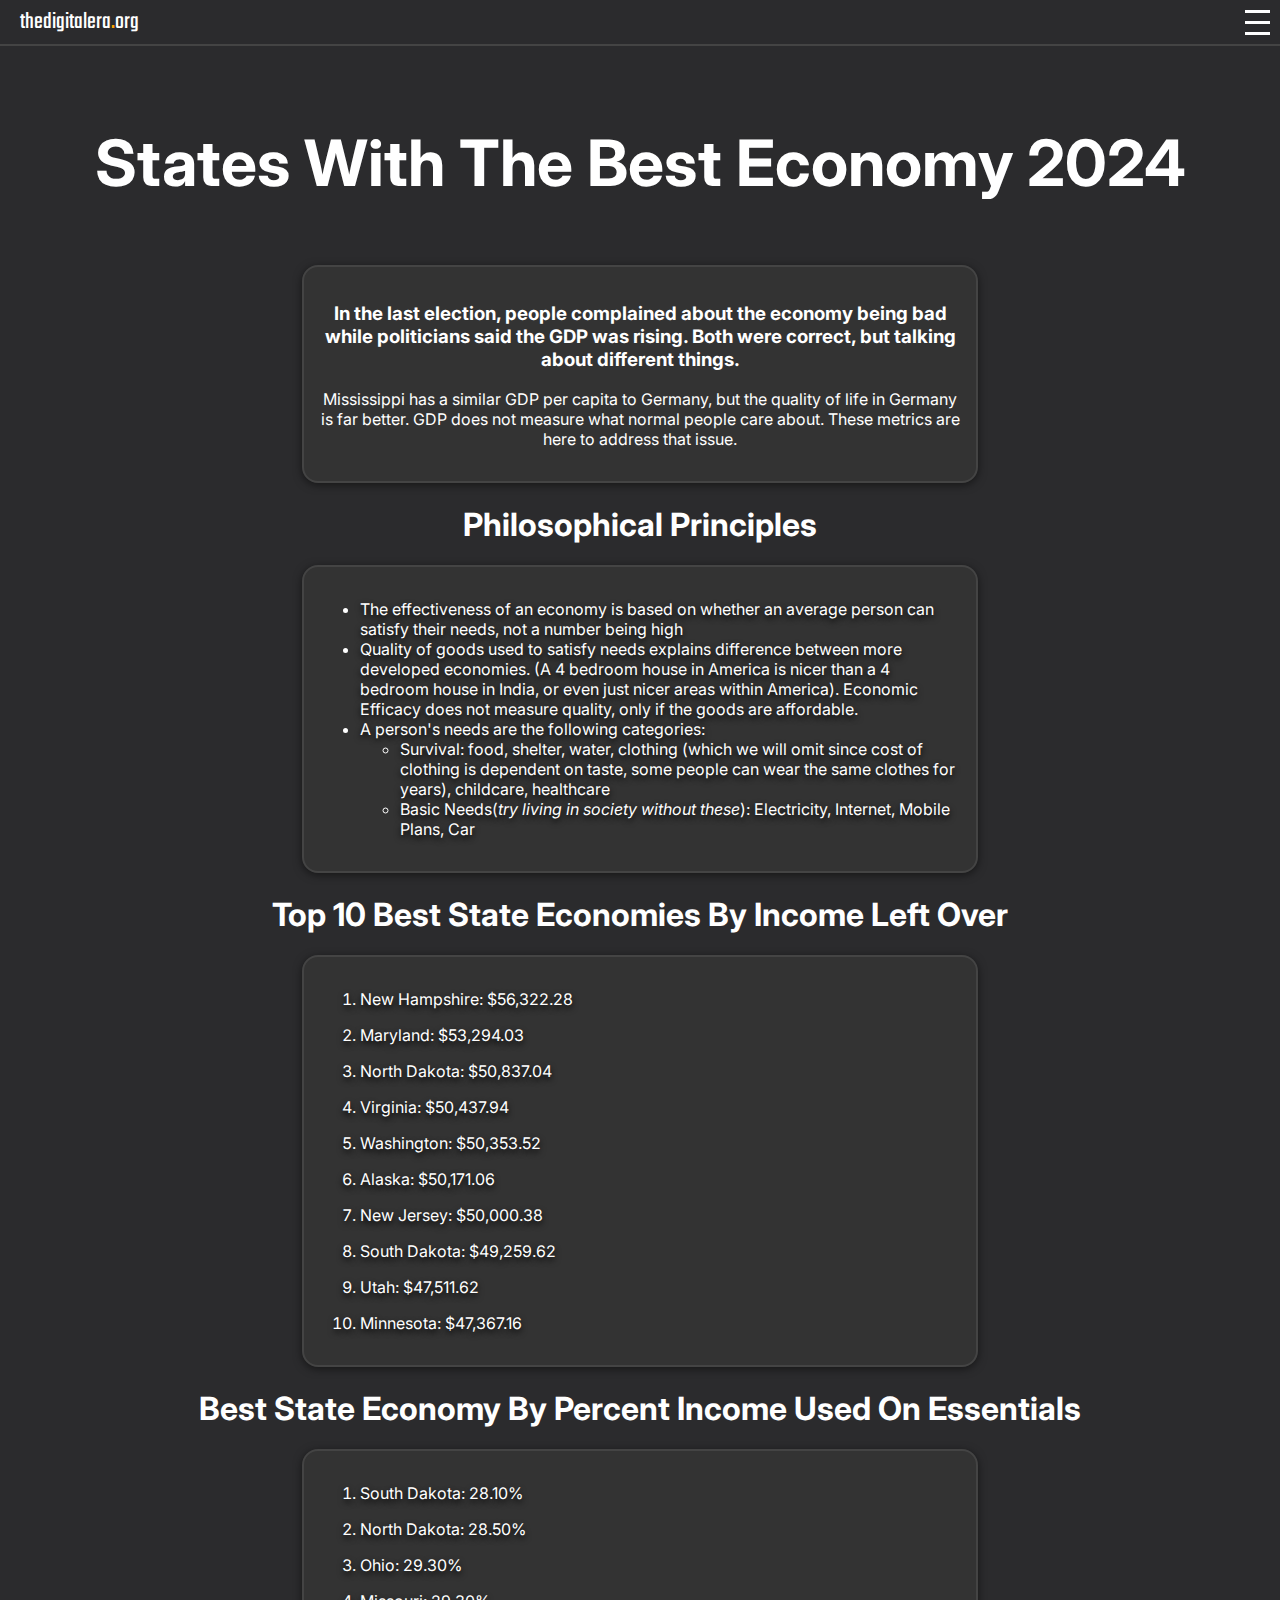
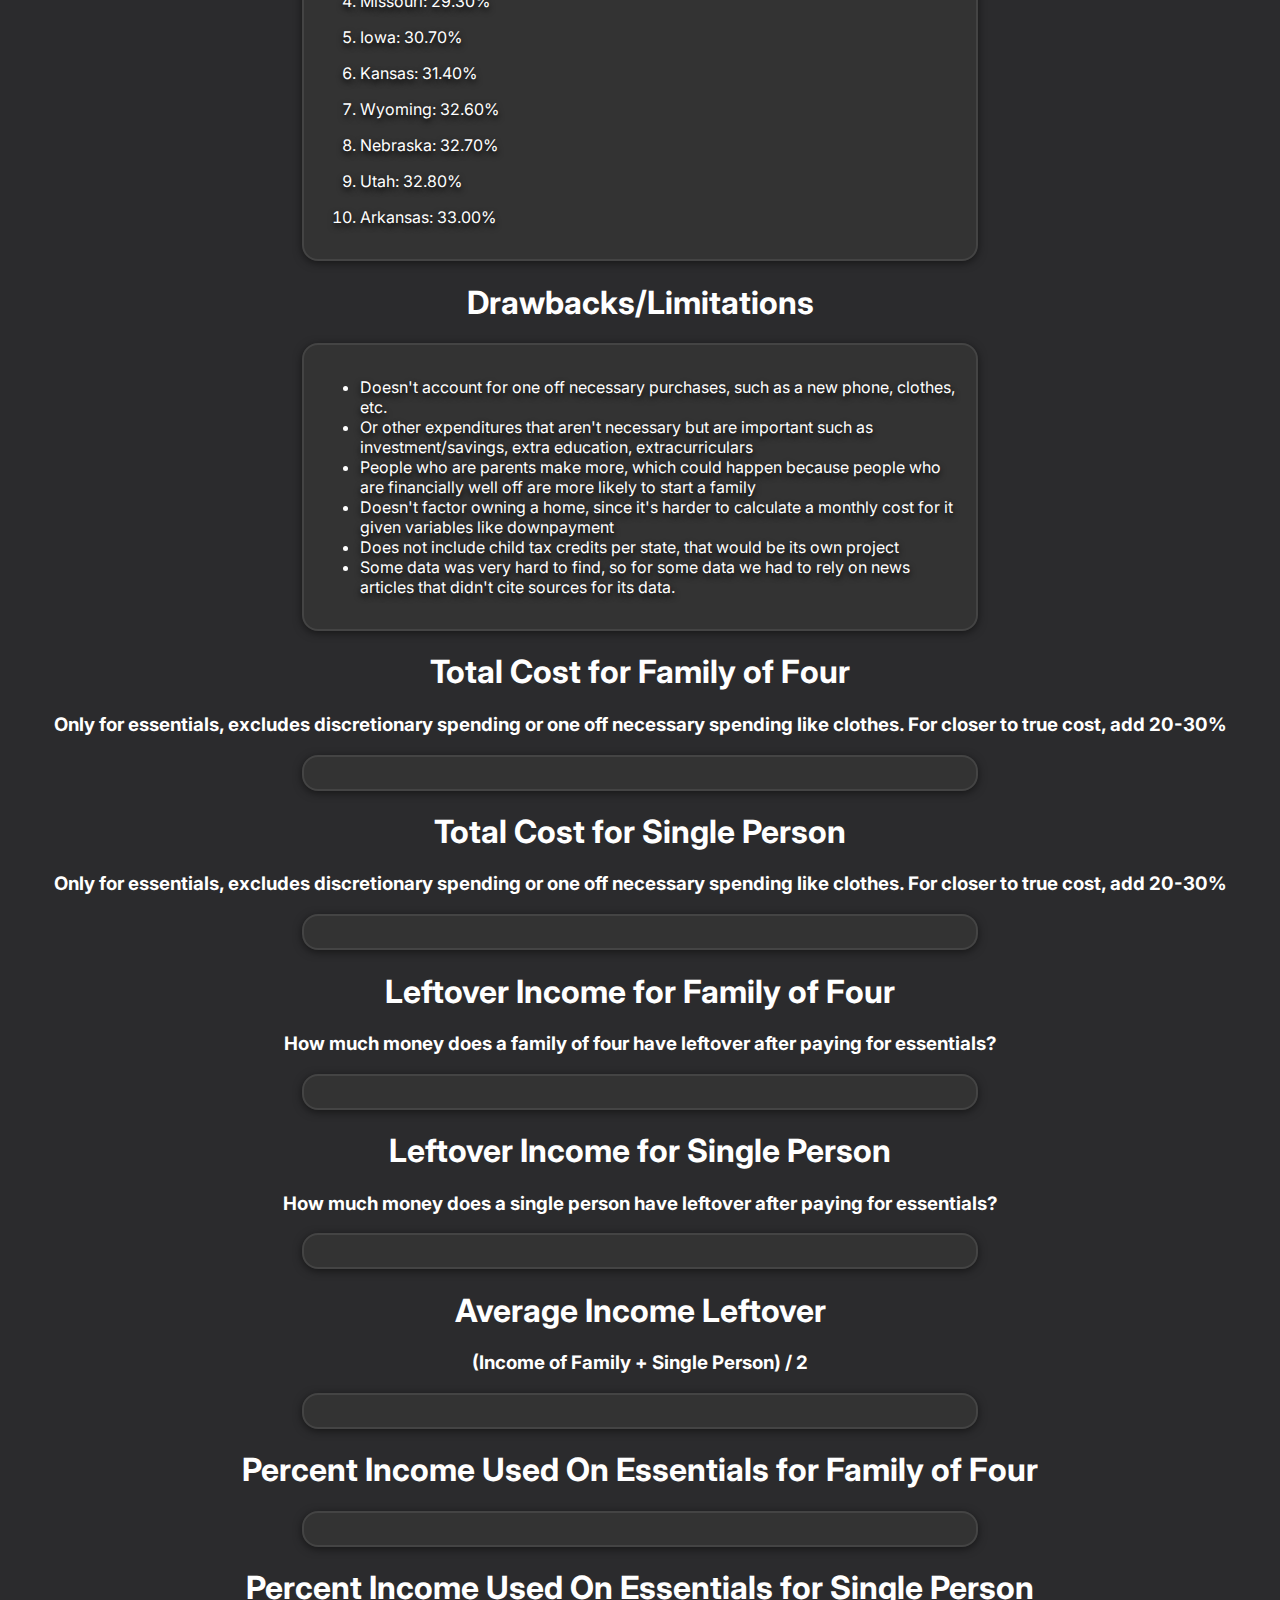
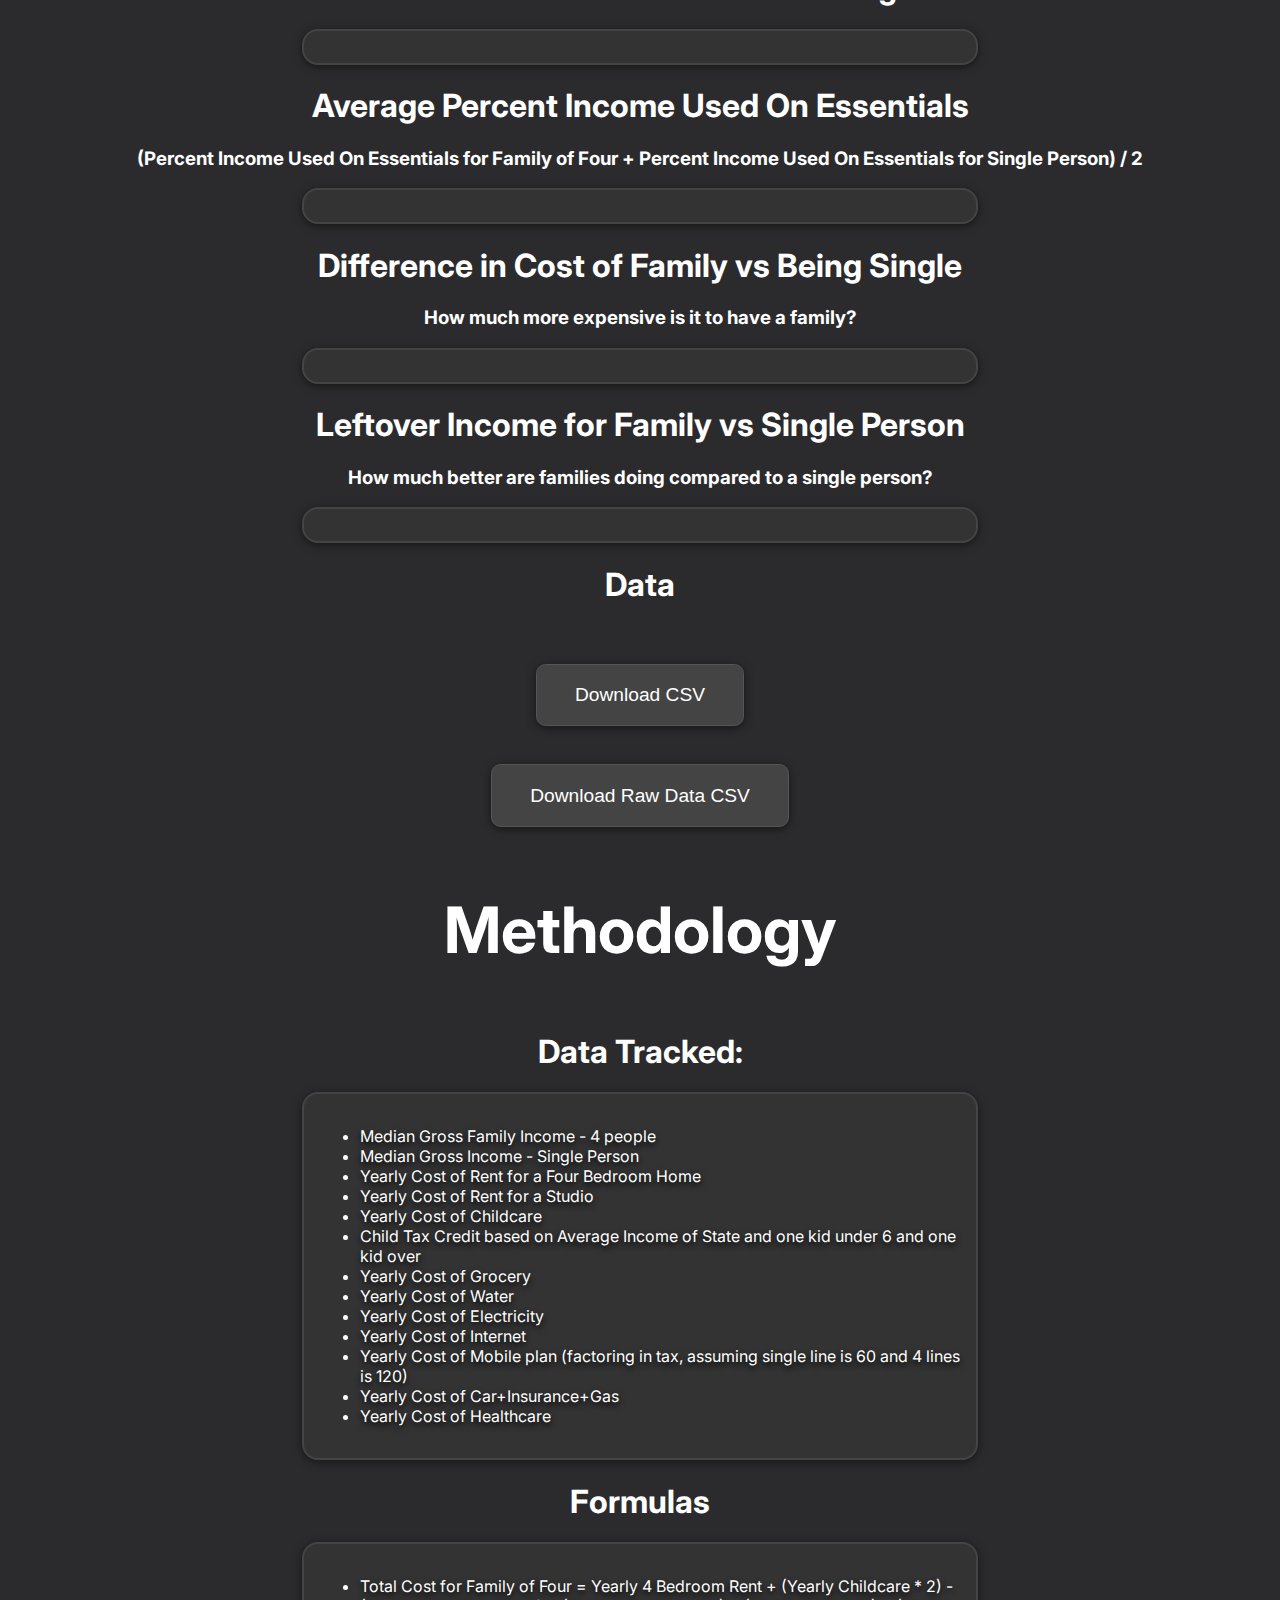
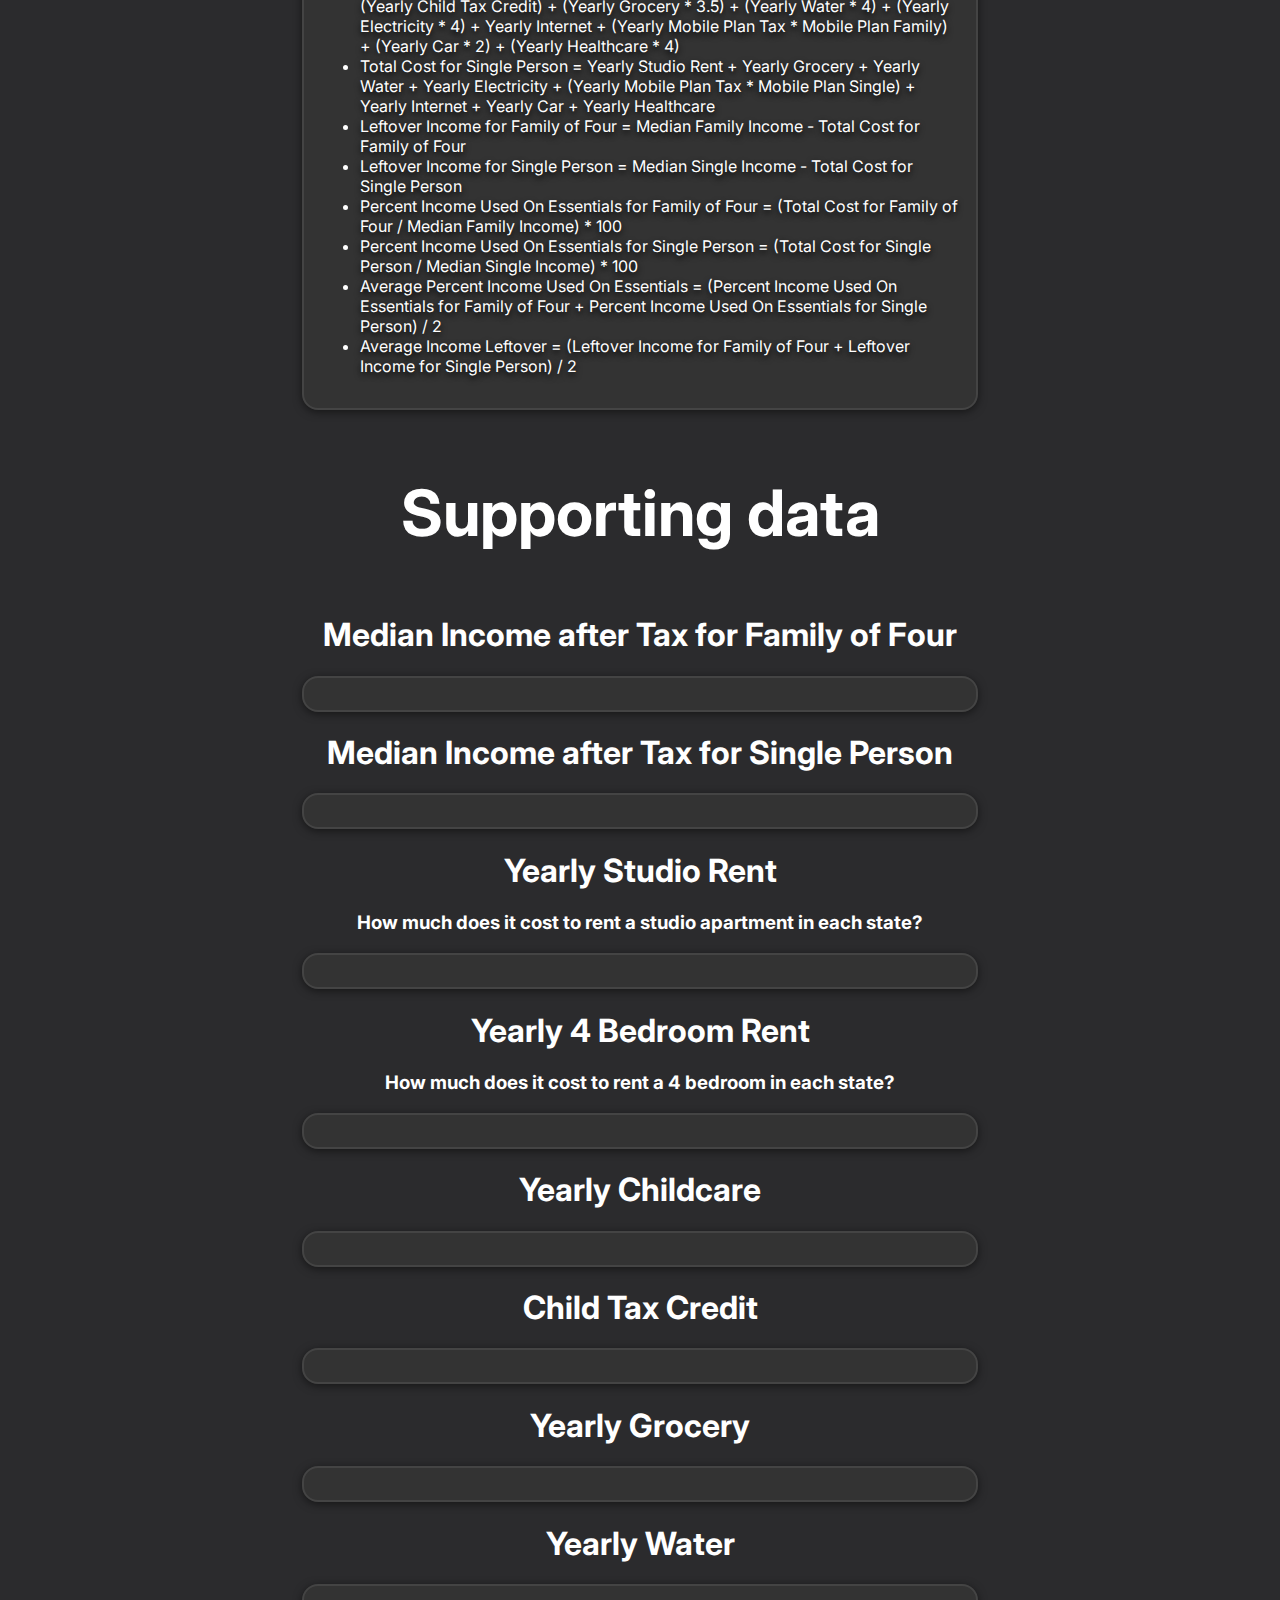
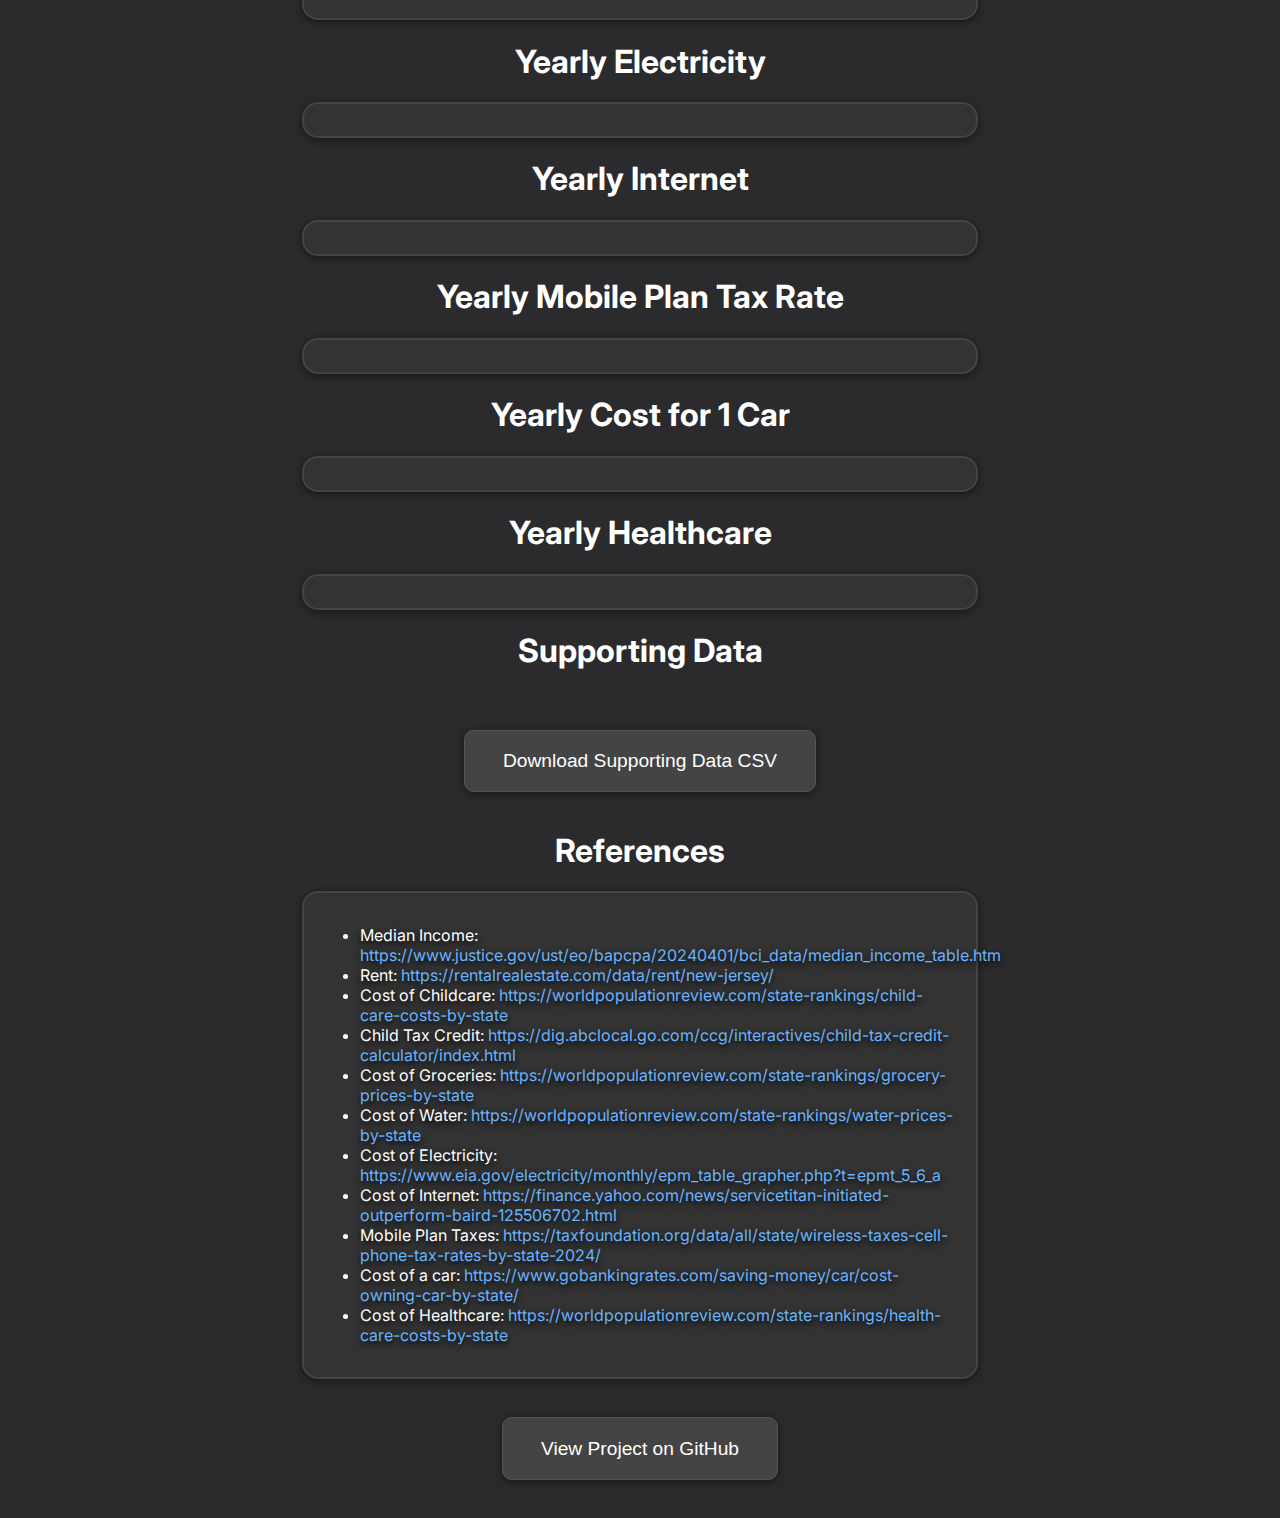
<file: data-analysis/economic-efficacy/index.html>
<!DOCTYPE html>
<html>
<head>
    <meta charset="utf-8" />
    <title>Best State Economy 2024</title>
    <script src="https://cdn.plot.ly/plotly-latest.min.js"></script>
    <script src="https://d3js.org/d3.v5.min.js"></script>
    <link rel="preconnect" href="https://fonts.googleapis.com">
    <link rel="preconnect" href="https://fonts.gstatic.com" crossorigin>
    <link
        href="https://fonts.googleapis.com/css2?family=Inter:ital,opsz,wght@0,14..32,100..900;1,14..32,100..900&display=swap"
        rel="stylesheet">
    <script src="https://code.jquery.com/jquery-3.6.0.min.js"></script>
    <link rel="stylesheet" href="https://cdn.datatables.net/1.13.5/css/jquery.dataTables.min.css">
    <script src="https://cdn.datatables.net/1.13.5/js/jquery.dataTables.min.js"></script>
    <meta name="viewport" content="width=device-width, initial-scale=1.0">
    <link rel="stylesheet" href="/css/fonts.css">
    <link rel="stylesheet" href="/css/index.css">
    <link rel="icon" type="image/x-icon" href="/images/logo.png">
    <style>
        .map {
            width: 50%;
            margin: 0 auto;
            border: 2px solid #444;
            padding: 1rem;
            background-color: #333;
            color: #fff;
            box-shadow: 0 2px 8px rgba(0,0,0,0.5);
            border-radius: 1rem;
        }
        h1, h3, h4, p {
            text-align: center;
            font-family: 'Inter', sans-serif;
            color: #fff;
            
        }
        ul, li {
            text-shadow: 0px 3px 6px rgb(0, 0, 0);
        }
        table.dataTable {
            width: 80%;
            margin: 2em auto;
            border-collapse: separate;
            border-spacing: 0;
            font-family: 'Inter', sans-serif;
            border-radius: 2rem;
            overflow: hidden;
            box-shadow: 0 2px 8px rgba(0,0,0,0.5);
            background-color: #333;
            color: #fff;
            box-shadow: 0 2px 8px rgba(0,0,0,0.5);
        }

        table.dataTable thead th {
            background-color: #444;
            text-align: center;
            padding: 0.75em;
            font-weight: 500;
            border-bottom: 1px solid #555;
        }

        table.dataTable tbody tr:nth-child(even) {
            background-color: #444;
        }

        table.dataTable th,
        table.dataTable td {
            padding: 0.75em;
            text-align: center;
            border-right: 1px solid #555;
        }

        table.dataTable th:last-child,
        table.dataTable td:last-child {
            border-right: none;
        }
        .title {
            font-size: 4em;
            margin: 1em 0;
        }
        .dataTables_wrapper .dataTables_length,
        .dataTables_wrapper .dataTables_filter,
        .dataTables_wrapper .dataTables_paginate,
        .dataTables_wrapper .dataTables_info {
            margin: 1em 2em;
            font-family: 'Inter', sans-serif;
            color: #fff;
        }
        .dataTables_wrapper .dataTables_length label,
        .dataTables_wrapper .dataTables_filter label {
            display: inline-flex;
            align-items: center;
            gap: 0.5em;
            text-shadow: 0px 3px 6px rgb(0, 0, 0);
        }
        .dataTables_wrapper .dataTables_filter input[type="search"] {
            border: 1px solid #555;
            border-radius: 0.3em;
            padding: 0.35em;
            background-color: #444;
            color: #fff;
            text-shadow: 0px 3px 6px rgb(0, 0, 0);
        }
        .dataTables_wrapper .dataTables_paginate .paginate_button {
            background-color: #444;
            border: 1px solid #555;
            border-radius: 5px;
            padding: 0.3em 0.6em;
            margin: 0 3px;
            cursor: pointer;
            color: #fff;
            box-shadow: 0 2px 8px rgba(0,0,0,0.5);
        }
        .dataTables_wrapper .dataTables_paginate .paginate_button.current {
            background-color: #555;
        }
        .dataTables_wrapper .dataTables_paginate .paginate_button:hover {
            background-color: #666;
        }
        .downloadBtn {
            display: block;
            margin: 2em auto;
            padding: 1em 2em;
            font-size: 1.2em;
            background-color: #444;
            border: 1px solid #555;
            border-radius: 0.5em;
            cursor: pointer;
            color: #fff;
            box-shadow: 0 2px 8px rgba(0,0,0,0.5);
        }
        .downloadBtn:hover {
            background-color: #1c1c1c;
        }
        body {
            background: #2b2b2d;
            color: #fff;
            font-family: 'Inter', sans-serif;
            margin: 0;
            padding: 0;
        }
        a {
            color: #69b4ff;
            text-decoration: none;
        }

        a:hover {
            color: #ff8e7a;
            text-decoration: underline;
        }
        
        .dataTables_wrapper .dataTables_length select {
            background-color: #444;
            color: #fff;
            border: 1px solid #555;
            border-radius: 0.3em;
            padding: 0.35em;
            text-shadow: 0px 3px 6px rgb(0, 0, 0);
        }

        @media only screen and (max-width: 768px) {
            .map {
                width: 90%;
                padding: 0rem;
            }
            .title {
                font-size: 2.5em;
            }
            table.dataTable {
                width: 100%;
            }
            table.dataTable th, table.dataTable td {
                padding: 0.5em;
            }
            .downloadBtn {
                width: 80%;
                font-size: 1em;
            }
        }
        .navbar {
            display: flex;
            justify-content: space-between;
            align-items: center;
            border-bottom: 2px solid #444;
            background: #2b2b2d;
            padding: 5px 20px;
            position: fixed;
            width: 100%;
            top: 0;
            z-index: 1000;
        }
        .navbar-brand {
            font-family: 'Teko', sans-serif;
            font-size: 24px;
            color: white;
            cursor: pointer;
        }
        .navbar-brand .dot {
            color: orange;
        }
        /* Always display navbar-toggle */
        .navbar-toggle {
            display: flex;
            flex-direction: column;
            cursor: pointer;
            margin-right: 30px;
        }
        .navbar-toggle .bar {
            height: 3px;
            width: 25px;
            background-color: white;
            margin: 4px 0;
        }
        /* Hide menu by default, toggle with .active */
        .navbar-menu {
            list-style: none;
            margin: 0;
            padding: 0;
            display: none;
            position: absolute;
            top: 40px; 
            right: 40px; 
            background-color: #2b2b2d;
            flex-direction: column;
        }
        .navbar-menu.active {
            display: block;
        }
        .navbar-item {
            margin: 10px 20px;
            font-family: Teko, sans-serif;
            font-size: x-large;
            text-align: center;
        }
        .navbar-item:hover {
            background-color: rgb(15, 15, 16);
        }
        .navbar-item a {
            color: white;
            text-decoration: none;
        }
        ol li {
            margin: 1em 0;
        }
        /* Optional: adjust for larger screens if desired */
        @media (min-width: 769px) {
            .navbar-menu {
            flex-direction: row;
            }
        }
        .hero-section {
            padding-top: 60px; /* Adjust padding to avoid overlap with fixed navbar */
        }
    </style>
    </style>
</head>
<body>
    <nav class="navbar">
        <div class="navbar-brand" onclick="window.location.href='/';">
            thedigitalera<span class="dot">.</span>org
        </div>
        <!-- Keep navbar-toggle always visible -->
        <div class="navbar-toggle" id="mobile-menu">
            <span class="bar"></span>
            <span class="bar"></span>
            <span class="bar"></span>
        </div>
        <ul class="navbar-menu">
            <li class="navbar-item"><a href="/">Home</a></li>
            <li class="navbar-item"><a href="#">Articles</a></li>
            <li class="navbar-item"><a href="#">Videos</a></li>
            <li class="navbar-item"><a href="/data-analysis/">Data Analysis</a></li>
        </ul>
    </nav>
    <script>
        const mobileMenu = document.getElementById('mobile-menu');
        const navbarMenu = document.querySelector('.navbar-menu');

        mobileMenu.addEventListener('click', () => {
            navbarMenu.classList.toggle('active');
        });
    </script>
    <h1 class="title" style="padding-top: 60px;">States With The Best Economy 2024</h1>
    <div class="map">
        <h3>In the last election, people complained about the economy being bad while politicians said the GDP was rising. Both were correct, but talking about different things.</h3>
        <p>Mississippi has a similar GDP per capita to Germany, but the quality of life in Germany is far better. GDP does not measure what normal people care about. These metrics are here to address that issue.</p>
    </div>
    <h1>Philosophical Principles</h1>
    <div class="map">
        <ul>
            <li>The effectiveness of an economy is based on whether an average person can satisfy their needs, not a number being high</li>
            <li>Quality of goods used to satisfy needs explains difference between more developed economies. (A 4 bedroom house in America is nicer than a 4 bedroom house in India, or even just nicer areas within America). Economic Efficacy does not measure quality, only if the goods are affordable.</li>
            <li>A person's needs are the following categories:
                <ul>
                    <li>Survival: food, shelter, water, clothing (which we will omit since cost of clothing is dependent on taste, some people can wear the same clothes for years), childcare, healthcare</li>
                    <li>Basic Needs(<i>try living in society without these</i>): Electricity, Internet, Mobile Plans, Car</li>
                </ul>
            </li>
        </ul>
    </div>
    <h1>Top 10 Best State Economies By Income Left Over</h1>
    <div class="map" id="income-leftover">
        <ol>
            <li>New Hampshire: $56,322.28</li>
            <!---<p>New Hampshire sports the #1 title. Due to its proximity to Boston, 
                and legislation allowing Granite Staters to maintain jobs in 
                Massachusetts, New Hampshire can maintain a low cost of living while
                also having the highest median income!  </p>--->
            <li>Maryland: $53,294.03</li>
            <!---<p>As part of the DC-Maryland-Virginia area, and being home to 
                the great city of Baltimore, 
                Maryland has a lot of economic opportunity and a moderate cost of living,
                earning it the second spot on this list.
            </p>--->
            <li>North Dakota: $50,837.04</li>
            <li>Virginia: $50,437.94</li>
            <li>Washington: $50,353.52</li>
            <li>Alaska: $50,171.06</li>
            <li>New Jersey: $50,000.38</li>
            <li>South Dakota: $49,259.62</li>
            <li>Utah: $47,511.62</li>
            <li>Minnesota: $47,367.16</li>
        </ol>

    </div>
    <h1>Best State Economy By Percent Income Used On Essentials</h1>
    <div class="map" id="percent-essentials">
        <ol>
            <li>South Dakota: 28.10%</li>
            <li>North Dakota: 28.50%</li>
            <li>Ohio: 29.30%</li>
            <li>Missouri: 29.30%</li>
            <li>Iowa: 30.70%</li>
            <li>Kansas: 31.40%</li>
            <li>Wyoming: 32.60%</li>
            <li>Nebraska: 32.70%</li>
            <li>Utah: 32.80%</li>
            <li>Arkansas: 33.00%</li>
        </ol>
    </div>
    <h1>Drawbacks/Limitations</h1>
    <div class="map">
        <ul>
            <li>Doesn't account for one off necessary purchases, such as a new phone, clothes, etc.</li>
            <li>Or other expenditures that aren't necessary but are important such as investment/savings, extra education, extracurriculars</li>
            <li>People who are parents make more, which could happen because people who are financially well off are more likely to start a family</li>
            <li>Doesn't factor owning a home, since it's harder to calculate a monthly cost for it given variables like downpayment</li>
            <li>Does not include child tax credits per state, that would be its own project</li>
            <li>Some data was very hard to find, so for some data we had to rely on news articles that didn't cite sources for its data.</li>
        </ul>
    </div>

    <h1>Total Cost for Family of Four</h1>
    <h3>Only for essentials, excludes discretionary spending or one off necessary spending like clothes. For closer to true cost, add 20-30%</h3>
    <div class="map" id="familyoffour"></div>
    <h1>Total Cost for Single Person</h1>
    <h3>Only for essentials, excludes discretionary spending or one off necessary spending like clothes. For closer to true
        cost, add 20-30%</h3>
    <div class="map" id="single"></div>
    <h1>Leftover Income for Family of Four</h1>
    <h3>How much money does a family of four have leftover after paying for essentials?</h3>
    <div class="map" id="familyoffournet"></div>
    <h1>Leftover Income for Single Person</h1>
    <h3>How much money does a single person have leftover after paying for essentials?</h3>
    <div class="map" id="singlenet"></div>
    <h1>Average Income Leftover</h1>
    <h3>(Income of Family + Single Person) / 2</h3>
    <div class="map" id="avg-income-leftover"></div>
    <h1>Percent Income Used On Essentials for Family of Four</h1>
    <div class="map" id="essentials-family"></div>
    <h1>Percent Income Used On Essentials for Single Person</h1>
    <div class="map" id="essentials-single"></div>
    <h1>Average Percent Income Used On Essentials</h1>
    <h3>(Percent Income Used On Essentials for Family of Four + Percent Income Used On Essentials for Single Person) / 2</h3>
    <div class="map" id="avg-essentials"></div>

    <h1>Difference in Cost of Family vs Being Single</h1>
    <h3>How much more expensive is it to have a family?</h3>
    <div class="map" id="family-single"></div>
    <h1>Leftover Income for Family vs Single Person</h1>
    <h3>How much better are families doing compared to a single person?</h3>
    <div class="map" id="net-family-single"></div>
    <h1>Data</h1>
    <table id="myData" class="display"></table>
    <button class="downloadBtn" id="downloadBtn">Download CSV</button>
    <button class="downloadBtn" id="downloadBtnRaw">Download Raw Data CSV</button>

    <h1 class="title">Methodology</h1>
    <h1>Data Tracked:</h1>
    <div class="map">
        <ul>
            <li>Median Gross Family Income - 4 people</li>
            <li>Median Gross Income - Single Person</li>
            <li>Yearly Cost of Rent for a Four Bedroom Home</li>
            <li>Yearly Cost of Rent for a Studio</li>
            <li>Yearly Cost of Childcare</li>
            <li>Child Tax Credit based on Average Income of State and one kid under 6 and one kid over</li>
            <li>Yearly Cost of Grocery</li>
            <li>Yearly Cost of Water</li>
            <li>Yearly Cost of Electricity</li>
            <li>Yearly Cost of Internet</li>
            <li>Yearly Cost of Mobile plan (factoring in tax, assuming single line is 60 and 4 lines is 120)</li>
            <li>Yearly Cost of Car+Insurance+Gas</li>
            <li>Yearly Cost of Healthcare</li>
        </ul>
    </div>
    <h1>Formulas</h1>
    <div class="map">
        <ul>
            <li>Total Cost for Family of Four = Yearly 4 Bedroom Rent + (Yearly Childcare * 2) - (Yearly Child Tax Credit) + (Yearly Grocery * 3.5) + (Yearly Water * 4) + (Yearly Electricity * 4) + Yearly Internet + (Yearly Mobile Plan Tax * Mobile Plan Family) + (Yearly Car * 2) + (Yearly Healthcare * 4)</li>
            <li>Total Cost for Single Person = Yearly Studio Rent + Yearly Grocery + Yearly Water + Yearly Electricity + (Yearly Mobile Plan Tax * Mobile Plan Single) + Yearly Internet + Yearly Car + Yearly Healthcare</li>
            <li>Leftover Income for Family of Four = Median Family Income - Total Cost for Family of Four</li>
            <li>Leftover Income for Single Person = Median Single Income - Total Cost for Single Person</li>
            <li>Percent Income Used On Essentials for Family of Four = (Total Cost for Family of Four / Median Family Income) * 100</li>
            <li>Percent Income Used On Essentials for Single Person = (Total Cost for Single Person / Median Single Income) * 100</li>
            <li>Average Percent Income Used On Essentials = (Percent Income Used On Essentials for Family of Four + Percent Income Used On Essentials for Single Person) / 2</li>
            <li>Average Income Leftover = (Leftover Income for Family of Four + Leftover Income for Single Person) / 2</li>
        </ul>
    </div>


    <h1 class="title">Supporting data</h1>
    <h1>Median Income after Tax for Family of Four</h1>
    <div class="map" id="familyoffourincome"></div>
    <h1>Median Income after Tax for Single Person</h1>
    <div class="map" id="singleincome"></div>
    <h1>Yearly Studio Rent</h1>
    <h3>How much does it cost to rent a studio apartment in each state?</h3>
    <div class="map" id="studio-rent"></div>
    <h1>Yearly 4 Bedroom Rent</h1>
    <h3>How much does it cost to rent a 4 bedroom in each state?</h3>
    <div class="map" id="4-bedroom-rent"></div>
    <h1>Yearly Childcare</h1>
    <div class="map" id="childcare"></div>
    <h1>Child Tax Credit</h1>
    <div class="map" id="child-tax-credit"></div>
    <h1>Yearly Grocery</h1>
    <div class="map" id="grocery"></div>
    <h1>Yearly Water</h1>
    <div class="map" id="water"></div>
    <h1>Yearly Electricity</h1>
    <div class="map" id="electricity"></div>
    <h1>Yearly Internet</h1>
    <div class="map" id="internet"></div>
    <h1>Yearly Mobile Plan Tax Rate</h1>
    <div class="map" id="mobile-plan"></div>
    <h1>Yearly Cost for 1 Car</h1>
    <div class="map" id="car"></div>
    <h1>Yearly Healthcare</h1>
    <div class="map" id="healthcare"></div>

    <h1>Supporting Data</h1>
    <table id="miscData" class="display"></table>
    <button class="downloadBtn" id="downloadMiscBtn">Download Supporting Data CSV</button>

    <script>
        document.getElementById("downloadMiscBtn").addEventListener("click", function() {
            d3.csv("MyData/final_dataset.csv").then(function(data) {
                let miscHeaders = [
                    "State",
                    "Yearly Studio Rent",
                    "Yearly 4 Bedroom Rent",
                    "Yearly Childcare",
                    "Child Tax Credit",
                    "Yearly Grocery",
                    "Yearly Water",
                    "Yearly Electricity",
                    "Yearly Internet",
                    "Yearly Mobile Plan Tax Rate",
                    "Yearly Cost for 1 Car",
                    "Yearly Healthcare"
                ];
                let allRows = [];
                allRows.push(miscHeaders.join(","));
                data.forEach(row => {
                    let rowData = miscHeaders.map(h => row[h]);
                    allRows.push(rowData.join(","));
                });
                let csvContent = allRows.join("\n");
                let blob = new Blob([csvContent], { type: "text/csv" });
                let url = URL.createObjectURL(blob);
                let link = document.createElement("a");
                link.href = url;
                link.download = "misc_data.csv";
                link.click();
                URL.revokeObjectURL(url);
            });
        });
    </script>
    <script>
        d3.csv("MyData/final_dataset.csv").then(function(data) {
            let miscHeaders = [
                "State",
                "Yearly Studio Rent",
                "Yearly 4 Bedroom Rent",
                "Yearly Childcare",
                "Child Tax Credit",
                "Yearly Grocery",
                "Yearly Water",
                "Yearly Electricity",
                "Yearly Internet",
                "Yearly Mobile Plan Tax Rate",
                "Yearly Cost for 1 Car",
                "Yearly Healthcare"
            ];
            let miscTable = d3.select("#miscData");
            let miscThead = miscTable.append("thead").append("tr");
            miscHeaders.forEach(h => miscThead.append("th").text(h));
            let miscTbody = miscTable.append("tbody");
            data.forEach(row => {
                let tr = miscTbody.append("tr");
                miscHeaders.forEach(h => {
                    let value = row[h];
                    let num = parseFloat(value);
                    if (!isNaN(num)) {
                        value = num.toFixed(2);
                    }
                    tr.append("td").text(value);
                });
            });
            $('#miscData').DataTable();
        });
    </script>

    <h1>References</h1>
    <div class="map">
        <ul>
            <li>Median Income: <a href="https://www.justice.gov/ust/eo/bapcpa/20240401/bci_data/median_income_table.htm" target="_blank">https://www.justice.gov/ust/eo/bapcpa/20240401/bci_data/median_income_table.htm</a></li>
            <li>Rent: <a href="https://rentalrealestate.com/data/rent/new-jersey/" target="_blank">https://rentalrealestate.com/data/rent/new-jersey/</a></li>
            <li>Cost of Childcare: <a href="https://worldpopulationreview.com/state-rankings/child-care-costs-by-state" target="_blank">https://worldpopulationreview.com/state-rankings/child-care-costs-by-state</a></li>
            <li>Child Tax Credit: <a href="https://dig.abclocal.go.com/ccg/interactives/child-tax-credit-calculator/index.html" target="_blank">https://dig.abclocal.go.com/ccg/interactives/child-tax-credit-calculator/index.html</a></li>
            <li>Cost of Groceries: <a href="https://worldpopulationreview.com/state-rankings/grocery-prices-by-state" target="_blank">https://worldpopulationreview.com/state-rankings/grocery-prices-by-state</a></li>
            <li>Cost of Water: <a href="https://worldpopulationreview.com/state-rankings/water-prices-by-state" target="_blank">https://worldpopulationreview.com/state-rankings/water-prices-by-state</a></li>
            <li>Cost of Electricity: <a href="https://www.eia.gov/electricity/monthly/epm_table_grapher.php?t=epmt_5_6_a" target="_blank">https://www.eia.gov/electricity/monthly/epm_table_grapher.php?t=epmt_5_6_a</a></li>
            <li>Cost of Internet: <a href="https://finance.yahoo.com/news/servicetitan-initiated-outperform-baird-125506702.html" target="_blank">https://finance.yahoo.com/news/servicetitan-initiated-outperform-baird-125506702.html</a></li>
            <li>Mobile Plan Taxes: <a href="https://taxfoundation.org/data/all/state/wireless-taxes-cell-phone-tax-rates-by-state-2024/" target="_blank">https://taxfoundation.org/data/all/state/wireless-taxes-cell-phone-tax-rates-by-state-2024/</a></li>
            <li>Cost of a car: <a href="https://www.gobankingrates.com/saving-money/car/cost-owning-car-by-state/" target="_blank">https://www.gobankingrates.com/saving-money/car/cost-owning-car-by-state/</a></li>
            <li>Cost of Healthcare: <a href="https://worldpopulationreview.com/state-rankings/health-care-costs-by-state" target="_blank">https://worldpopulationreview.com/state-rankings/health-care-costs-by-state</a></li>
        </ul>
    </div>

    <button class="downloadBtn" onclick="window.location.href='https://github.com/mahi-pas/Economic-Efficacy/tree/main'">View Project on GitHub</button>

    <script>
        d3.csv("https://raw.githubusercontent.com/mahi-pas/Economic-Efficacy/refs/heads/main/MyData/final_dataset.csv").then(function(data) {
            let locations = data.map(row => row['State Code']);
            let values = data.map(row => row['Total Cost for Family of 4']);

            const more_is_green = [
                ['0.0', 'rgb(141, 17, 17)'],
                ['0.111111111111', 'rgb(163, 42, 1)'],
                ['0.222222222222', 'rgb(182, 66, 0)'],
                ['0.333333333333', 'rgb(195, 90, 0)'],
                ['0.444444444444', 'rgb(202, 115, 0)'],
                ['0.555555555556', 'rgb(203, 141, 0)'],
                ['0.666666666667', 'rgb(197, 168, 0)'],
                ['0.777777777778', 'rgb(178, 197, 0)'],
                ['0.888888888889', 'rgb(147, 224, 0)'],
                ['1.0', 'rgb(30, 255, 0)']
            ];

            const more_is_green_small_range = [
                ['0.0', 'rgb(197, 168, 0)'],
                ['0.111111111111', 'rgb(194, 176, 0)'],
                ['0.222222222222', 'rgb(191, 184, 0)'],
                ['0.333333333333', 'rgb(186, 193, 0)'],
                ['0.444444444444', 'rgb(179, 202, 0)'],
                ['0.555555555556', 'rgb(168, 212, 0)'],
                ['0.666666666667', 'rgb(155, 222, 0)'],
                ['0.777777777778', 'rgb(134, 233, 0)'],
                ['0.888888888889', 'rgb(103, 243, 0)'],
                ['1.0', 'rgb(30, 255, 0)']
            ];

            const less_is_green = [
                ['0.0', 'rgb(30, 255, 0)'],
                ['0.111111111111', 'rgb(147, 224, 0)'],
                ['0.222222222222', 'rgb(178, 197, 0)'],
                ['0.333333333333', 'rgb(197, 168, 0)'],
                ['0.444444444444', 'rgb(203, 141, 0)'],
                ['0.555555555556', 'rgb(202, 115, 0)'],
                ['0.666666666667', 'rgb(195, 90, 0)'],
                ['0.777777777778', 'rgb(182, 66, 0)'],
                ['0.888888888889', 'rgb(163, 42, 1)'],
                ['1.0', 'rgb(141, 17, 17)']
            ];

            let trace = {
                type: 'choropleth',
                locationmode: 'USA-states',
                locations: locations,
                z: values,
                colorscale: less_is_green,
            };

            let layout = {
                title: 'Total Cost for Family of Four<br><sup>Only for essentials, excludes discretionary spending or one off necessary spending like clothes.</sup>',
                geo: { scope: 'usa' },
                margin: { t: 50, b: 0 },
                annotations: [{
                    text: 'Only for essentials, excludes discretionary spending or one off necessary spending like clothes. For closer to true cost, add 20-30%',
                    showarrow: false,
                    align: 'center',
                    x: 0.5,
                    y: -0.1,
                    xref: 'paper',
                    yref: 'paper',
                    xanchor: 'center',
                    yanchor: 'top',
                    font: {
                        size: 12
                    }
                }]
            };

            // Existing plots
            Plotly.newPlot('familyoffour', [trace], layout);
            trace.z = data.map(row => row['Median Family Income']);
            trace.colorscale = more_is_green;
            layout.title = 'Median Income after Tax for Family of Four';
            Plotly.newPlot('familyoffourincome', [trace], layout);
            trace.z = data.map(row => row['Leftover Income for Family of Four']);
            layout.title = 'Leftover Income for Family of Four<br><sup>How much money does a family of four have leftover after paying for essentials?</sup>';
            layout.subtitle = 'How much money does a family of four have leftover after paying for essentials?';
            Plotly.newPlot('familyoffournet', [trace], layout);
            trace.z = data.map(row => row['Total Cost for Single Person']);
            trace.colorscale = less_is_green;
            layout.title = 'Total Cost for Single Person<br><sup>Only for essentials, excludes discretionary spending or one off necessary spending like clothes.</sup>';
            layout.subtitle = 'Only for essentials, excludes discretionary spending or one off necessary spending like clothes. For closer to true cost, add 20-30%';
            Plotly.newPlot('single', [trace], layout);
            trace.z = data.map(row => row['Median Single Income']);
            trace.colorscale = more_is_green;
            layout.title = 'Median Income after Tax for Single Person';
            layout.subtitle = '';
            Plotly.newPlot('singleincome', [trace], layout);
            trace.z = data.map(row => row['Leftover Income for Single Person']);
            layout.title = 'Leftover Income for Single Person<br><sup>How much money does a single person have leftover after paying for essentials?</sup>';
            layout.subtitle = 'How much money does a single person have leftover after paying for essentials?';
            Plotly.newPlot('singlenet', [trace], layout);
            trace.z = data.map(row => row['Difference in Cost of Family vs Being Single']);
            trace.colorscale = less_is_green;
            layout.title = 'Difference in Cost of Family vs Being Single<br><sup>How much more expensive is it to have a family?</sup>';
            layout.subtitle = 'How much more expensive is it to have a family?';
            Plotly.newPlot('family-single', [trace], layout);
            trace.z = data.map(row => row['Leftover Income for Family vs Single Person']);
            trace.colorscale = more_is_green;
            layout.title = 'Leftover Income for Family vs Single Person<br><sup>How much better are families doing compared to a single person?</sup>';
            layout.subtitle = 'How much better are families doing compared to a single person?';
            Plotly.newPlot('net-family-single', [trace], layout);
            trace.z = data.map(row => row['Yearly Studio Rent']);
            trace.colorscale = less_is_green;
            layout.title = 'Yearly Studio Rent<br><sup>How much does it cost to rent a studio apartment in each state?</sup>';
            layout.subtitle = 'How much does it cost to rent a studio apartment in each state?';
            Plotly.newPlot('studio-rent', [trace], layout);
            trace.z = data.map(row => row['Yearly 4 Bedroom Rent']);
            layout.title = 'Yearly 4 Bedroom Rent<br><sup>How much does it cost to rent a 4 bedroom in each state?</sup>';
            layout.subtitle = 'How much does it cost to rent a 4 bedroom apartment in each state?';
            Plotly.newPlot('4-bedroom-rent', [trace], layout);

            trace.z = data.map(row => row['Percent Income Used On Essentials Family']);
            trace.colorscale = less_is_green;
            layout.title = 'Percent Income Used On Essentials for Family of Four';
            layout.subtitle = '';
            Plotly.newPlot('essentials-family', [trace], layout);
            trace.z = data.map(row => row['Percent Income Used On Essentials Single']);
            layout.title = 'Percent Income Used On Essentials for Single Person';
            Plotly.newPlot('essentials-single', [trace], layout);
            trace.z = data.map(row => row['Average Percent Income Used On Essentials']);
            layout.title = 'Average Percent Income Used On Essentials<br><sup>(Percent Income Used On Essentials for Family of Four + Percent Income Used On Essentials for Single Person) / 2</sup>';
            Plotly.newPlot('avg-essentials', [trace], layout);
            trace.z = data.map(row => row['Average Income Leftover']);
            trace.colorscale = more_is_green;
            layout.title = 'Average Income Leftover<br><sup>(Income of Family + Single Person) / 2</sup>';
            layout.subtitle = 'Income of Family + Single Person / 2';
            Plotly.newPlot('avg-income-leftover', [trace], layout);
            trace.z = data.map(row => row['Yearly Childcare']);
            trace.colorscale = less_is_green;
            layout.title = 'Yearly Childcare';
            Plotly.newPlot('childcare', [trace], layout);

            trace.z = data.map(row => row['Child Tax Credit']);
            trace.colorscale = more_is_green_small_range;
            layout.title = 'Child Tax Credit';
            Plotly.newPlot('child-tax-credit', [trace], layout);

            trace.z = data.map(row => row['Yearly Grocery']);
            trace.colorscale = less_is_green;
            layout.title = 'Yearly Grocery';
            Plotly.newPlot('grocery', [trace], layout);

            trace.z = data.map(row => row['Yearly Water']);
            layout.title = 'Yearly Water';
            Plotly.newPlot('water', [trace], layout);

            trace.z = data.map(row => row['Yearly Electricity']);
            layout.title = 'Yearly Electricity';
            Plotly.newPlot('electricity', [trace], layout);

            trace.z = data.map(row => row['Yearly Internet']);
            layout.title = 'Yearly Internet';
            Plotly.newPlot('internet', [trace], layout);

            trace.z = data.map(row => row['Yearly Mobile Plan Tax Rate']);
            layout.title = 'Yearly Mobile Plan Tax Rate';
            Plotly.newPlot('mobile-plan', [trace], layout);

            trace.z = data.map(row => row['Yearly Cost for 1 Car']);
            layout.title = 'Yearly Cost for 1 Car';
            Plotly.newPlot('car', [trace], layout);

            trace.z = data.map(row => row['Yearly Healthcare']);
            layout.title = 'Yearly Healthcare';
            Plotly.newPlot('healthcare', [trace], layout);

            let headers = [
                "State",
                "Total Cost for Family of 4",
                "Median Family Income",
                "Leftover Income for Family of Four",
                "Total Cost for Single Person",
                "Median Single Income",
                "Leftover Income for Single Person",
                "Difference in Cost of Family vs Being Single",
                "Leftover Income for Family vs Single Person",
                "Percent Income Used On Essentials Family",
                "Percent Income Used On Essentials Single",
                "Average Percent Income Used On Essentials",
                "Average Income Leftover"
            ];
            let table = d3.select("#myData");
            let thead = table.append("thead").append("tr");
            headers.forEach(h => thead.append("th").text(h));
            let tbody = table.append("tbody");
            data.forEach(row => {
                let tr = tbody.append("tr");
                headers.forEach(h => {
                    let value = row[h];
                    let num = parseFloat(value);
                    if (!isNaN(num)) {
                        value = num.toFixed(2);
                    }
                    tr.append("td").text(value);
                });
            });
            $('#myData').DataTable();

            document.getElementById("downloadBtn").addEventListener("click", function() {
                let allRows = [];
                allRows.push(headers.join(","));
                data.forEach(row => {
                    let rowData = headers.map(h => row[h]);
                    allRows.push(rowData.join(","));
                });
                let csvContent = allRows.join("\n");
                let blob = new Blob([csvContent], { type: "text/csv" });
                let url = URL.createObjectURL(blob);
                let link = document.createElement("a");
                link.href = url;
                link.download = "table_data.csv";
                link.click();
                URL.revokeObjectURL(url);
            });
            document.getElementById("downloadBtnRaw").addEventListener("click", function() {
                let link = document.createElement("a");
                link.href = "https://raw.githubusercontent.com/mahi-pas/Economic-Efficacy/refs/heads/main/MyData/final_dataset.csv";
                link.download = "final_dataset.csv";
                link.click();
            });
        });
    </script>
</body>
</html>
</file>
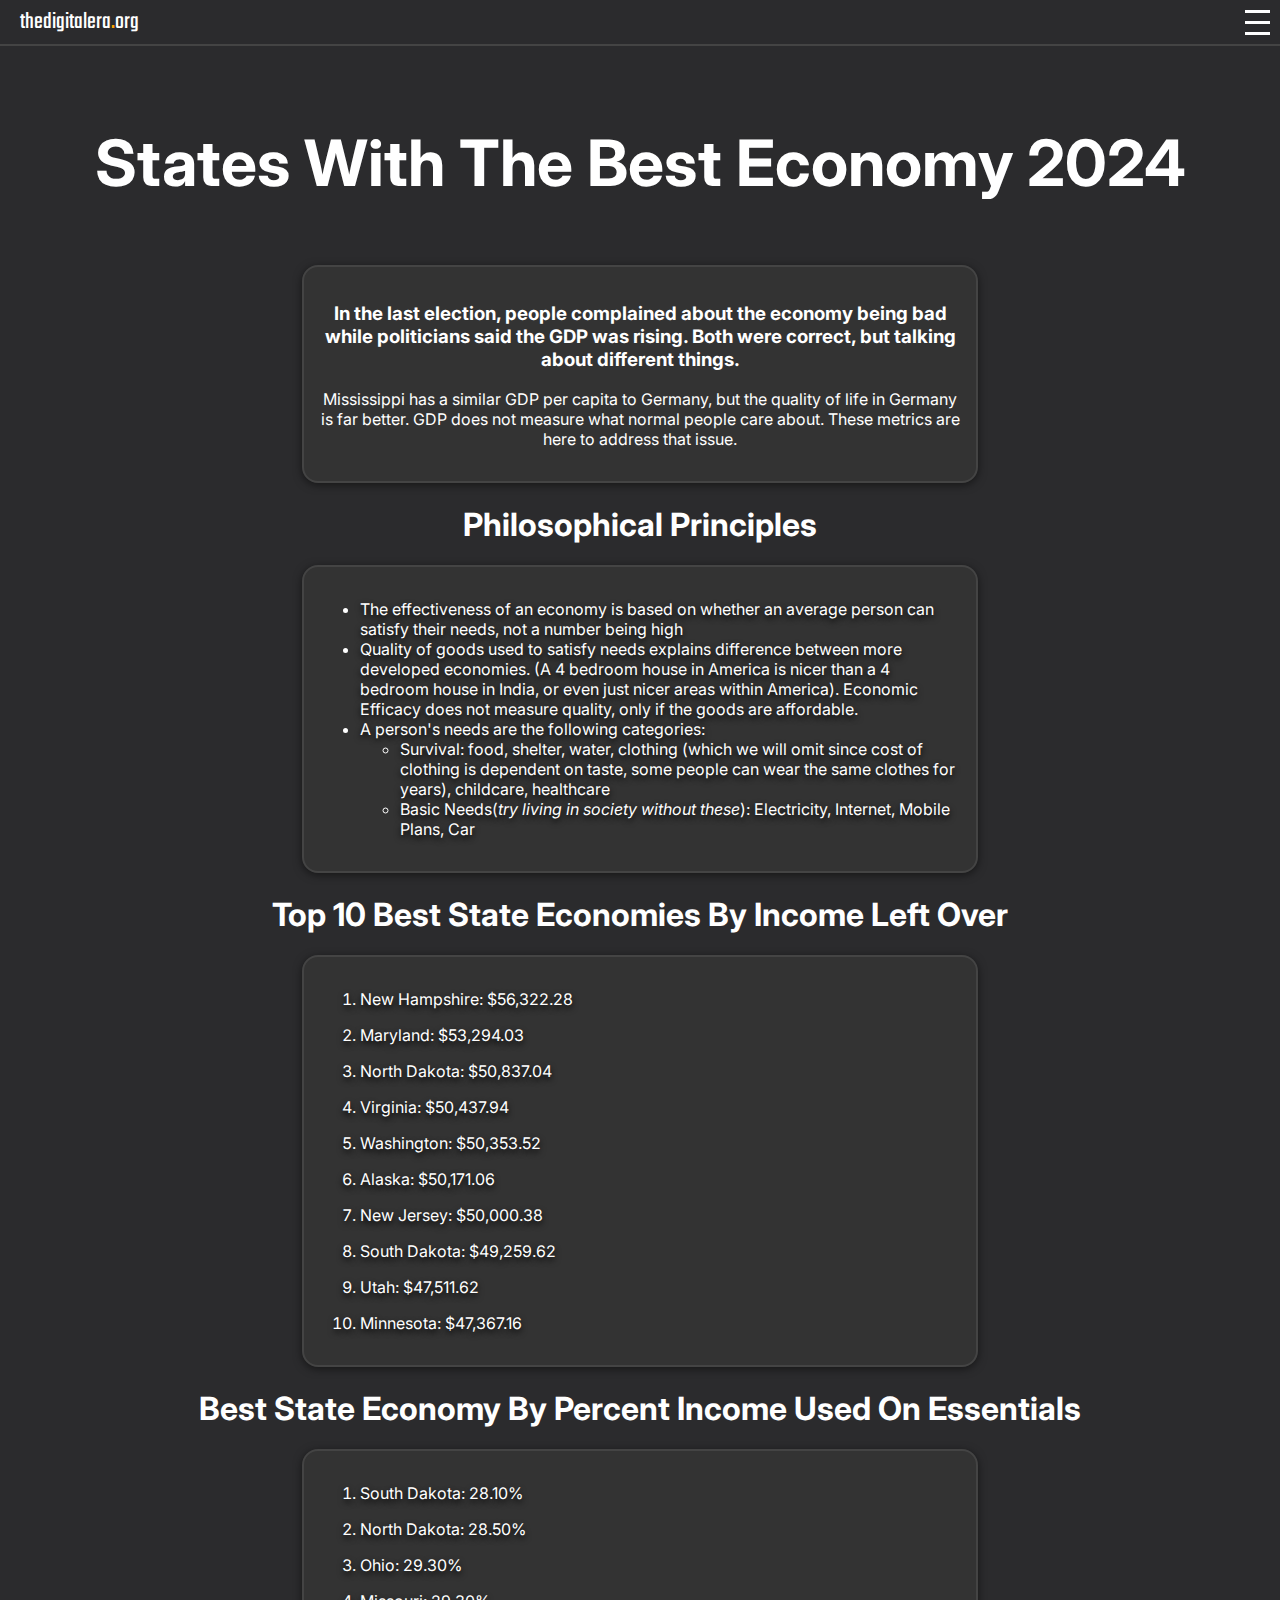
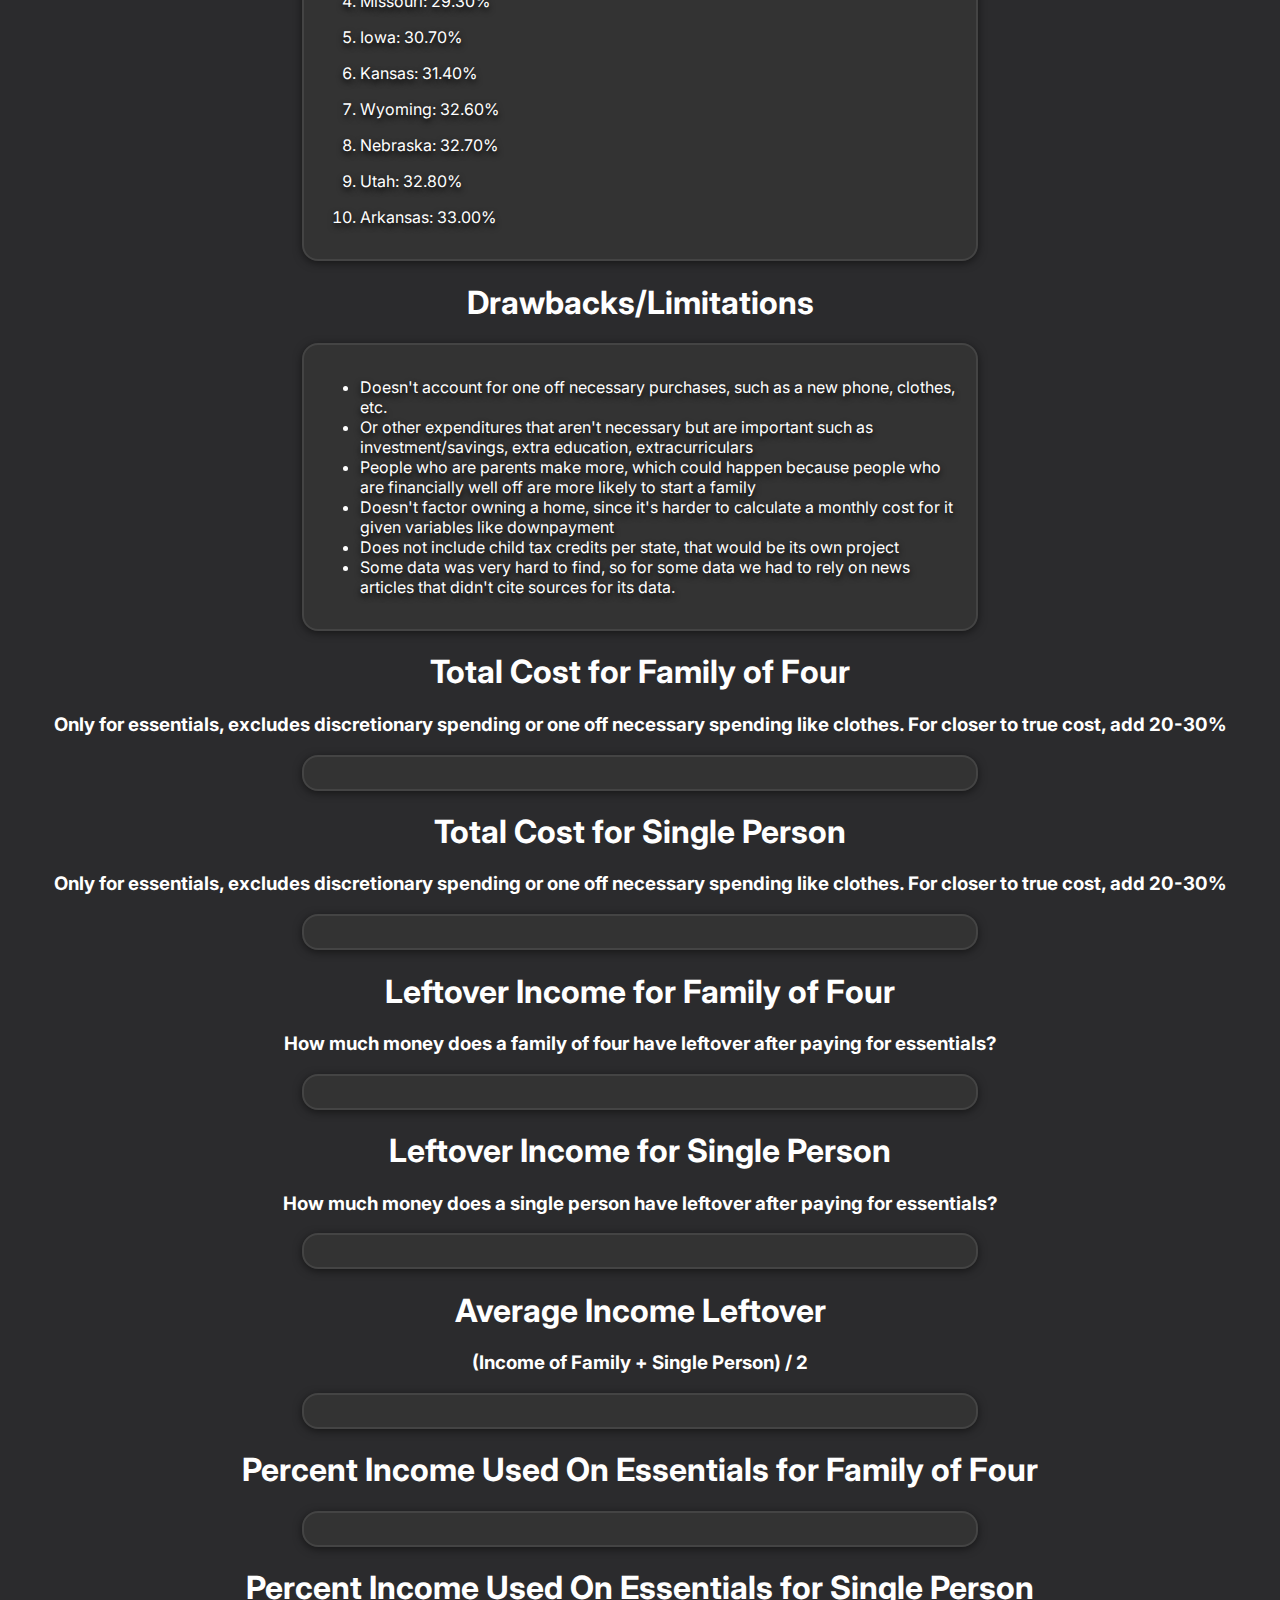
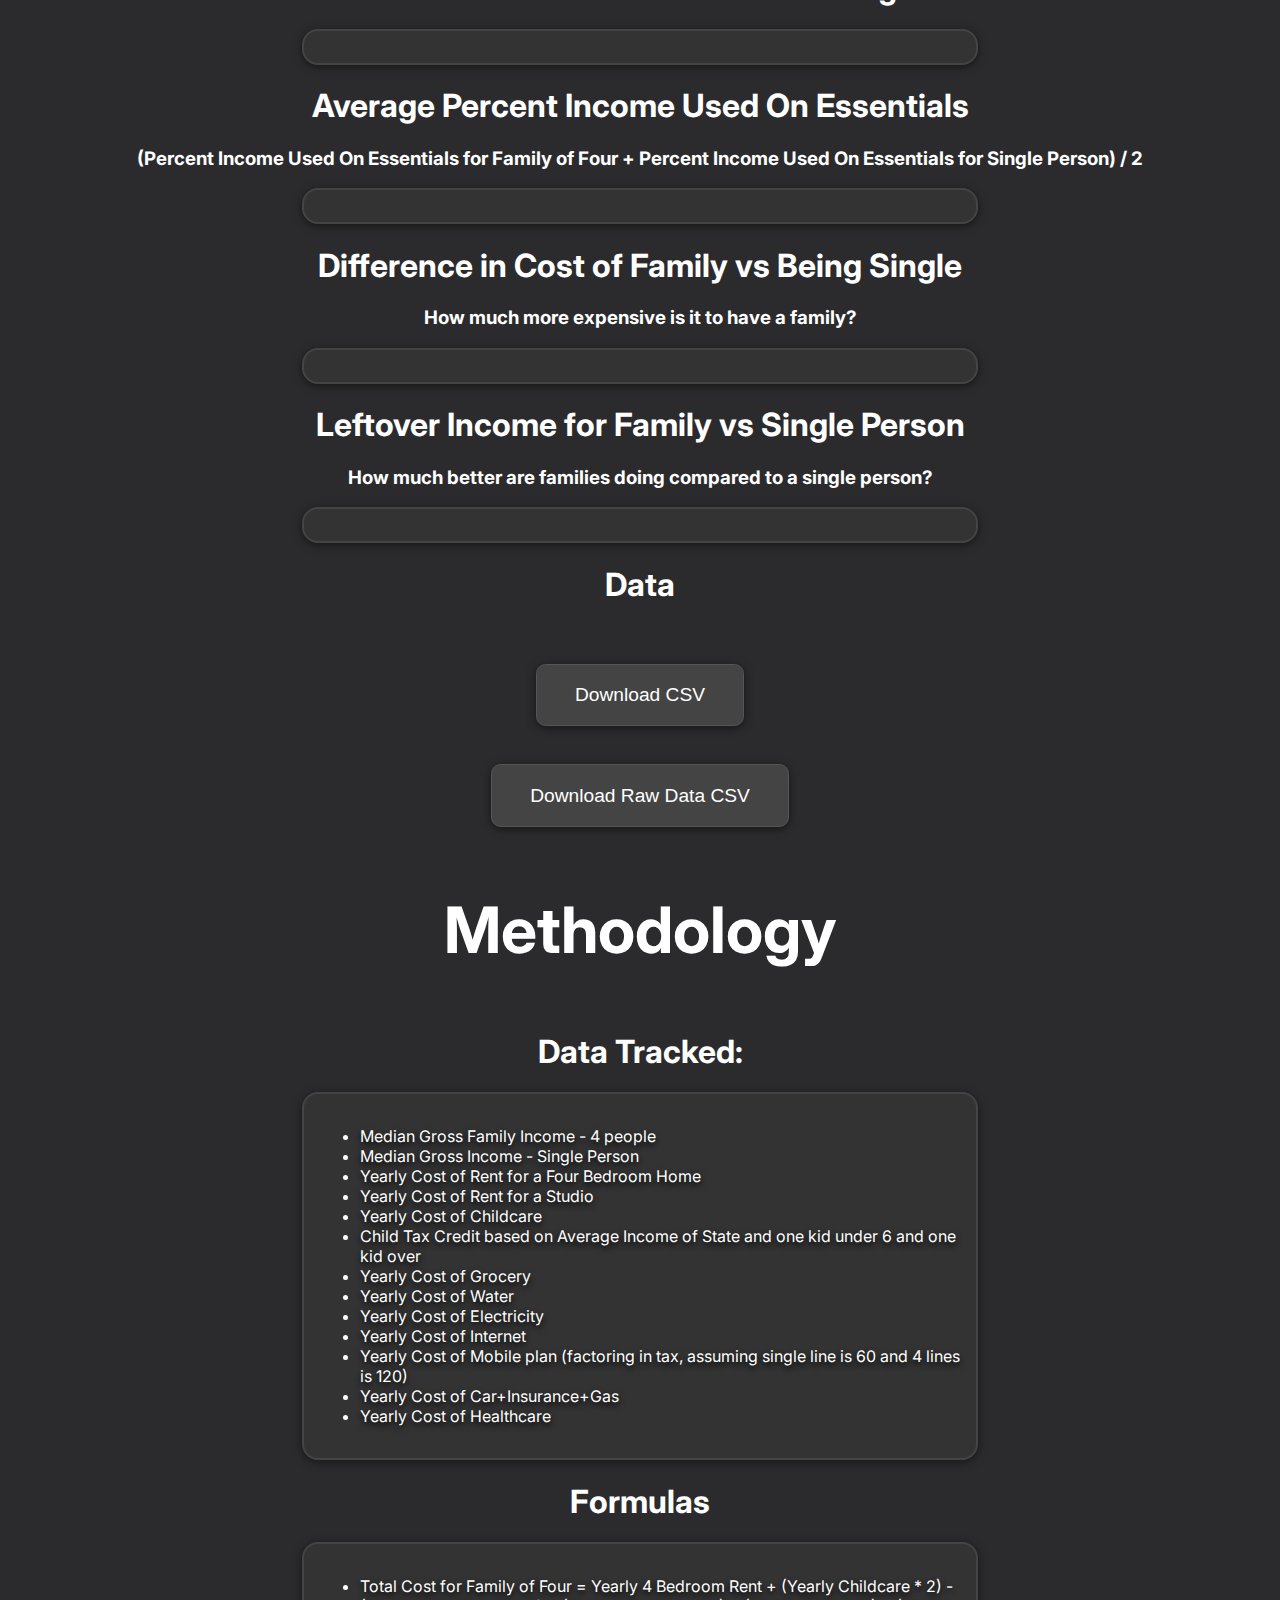
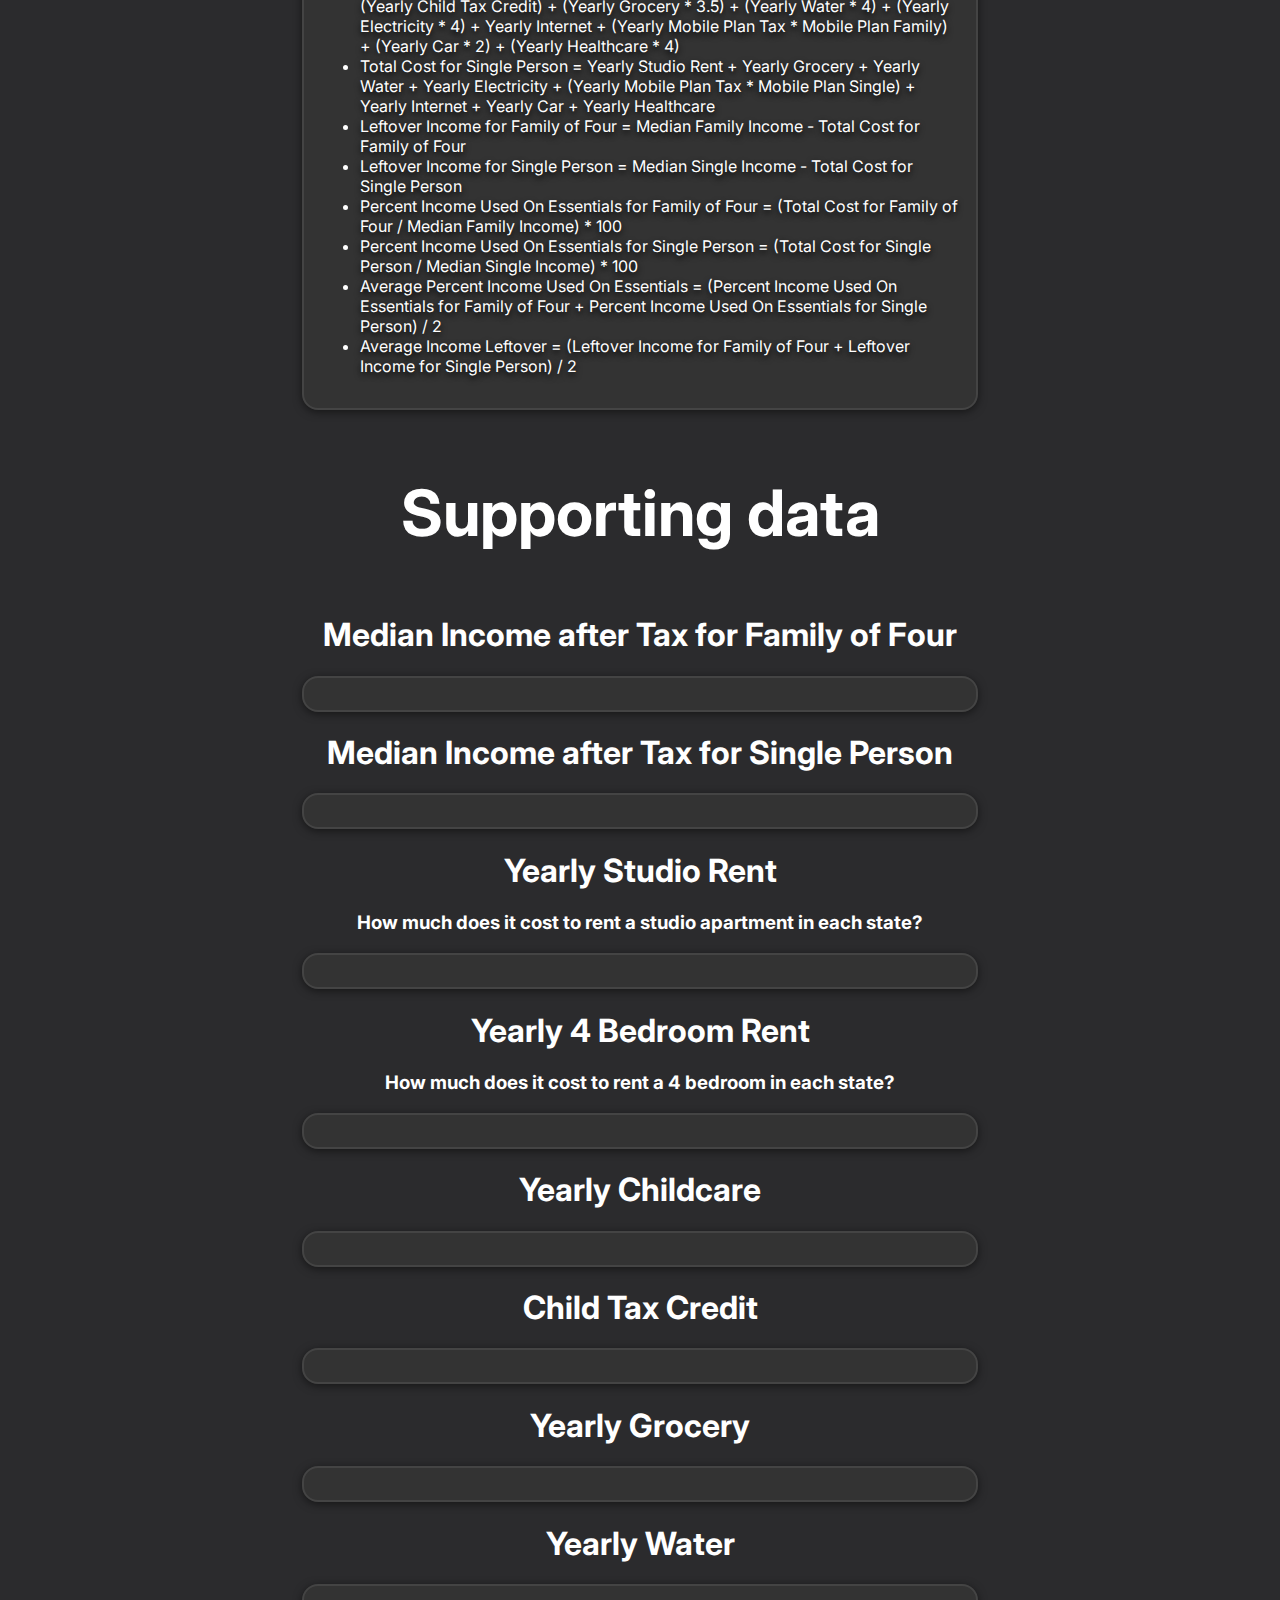
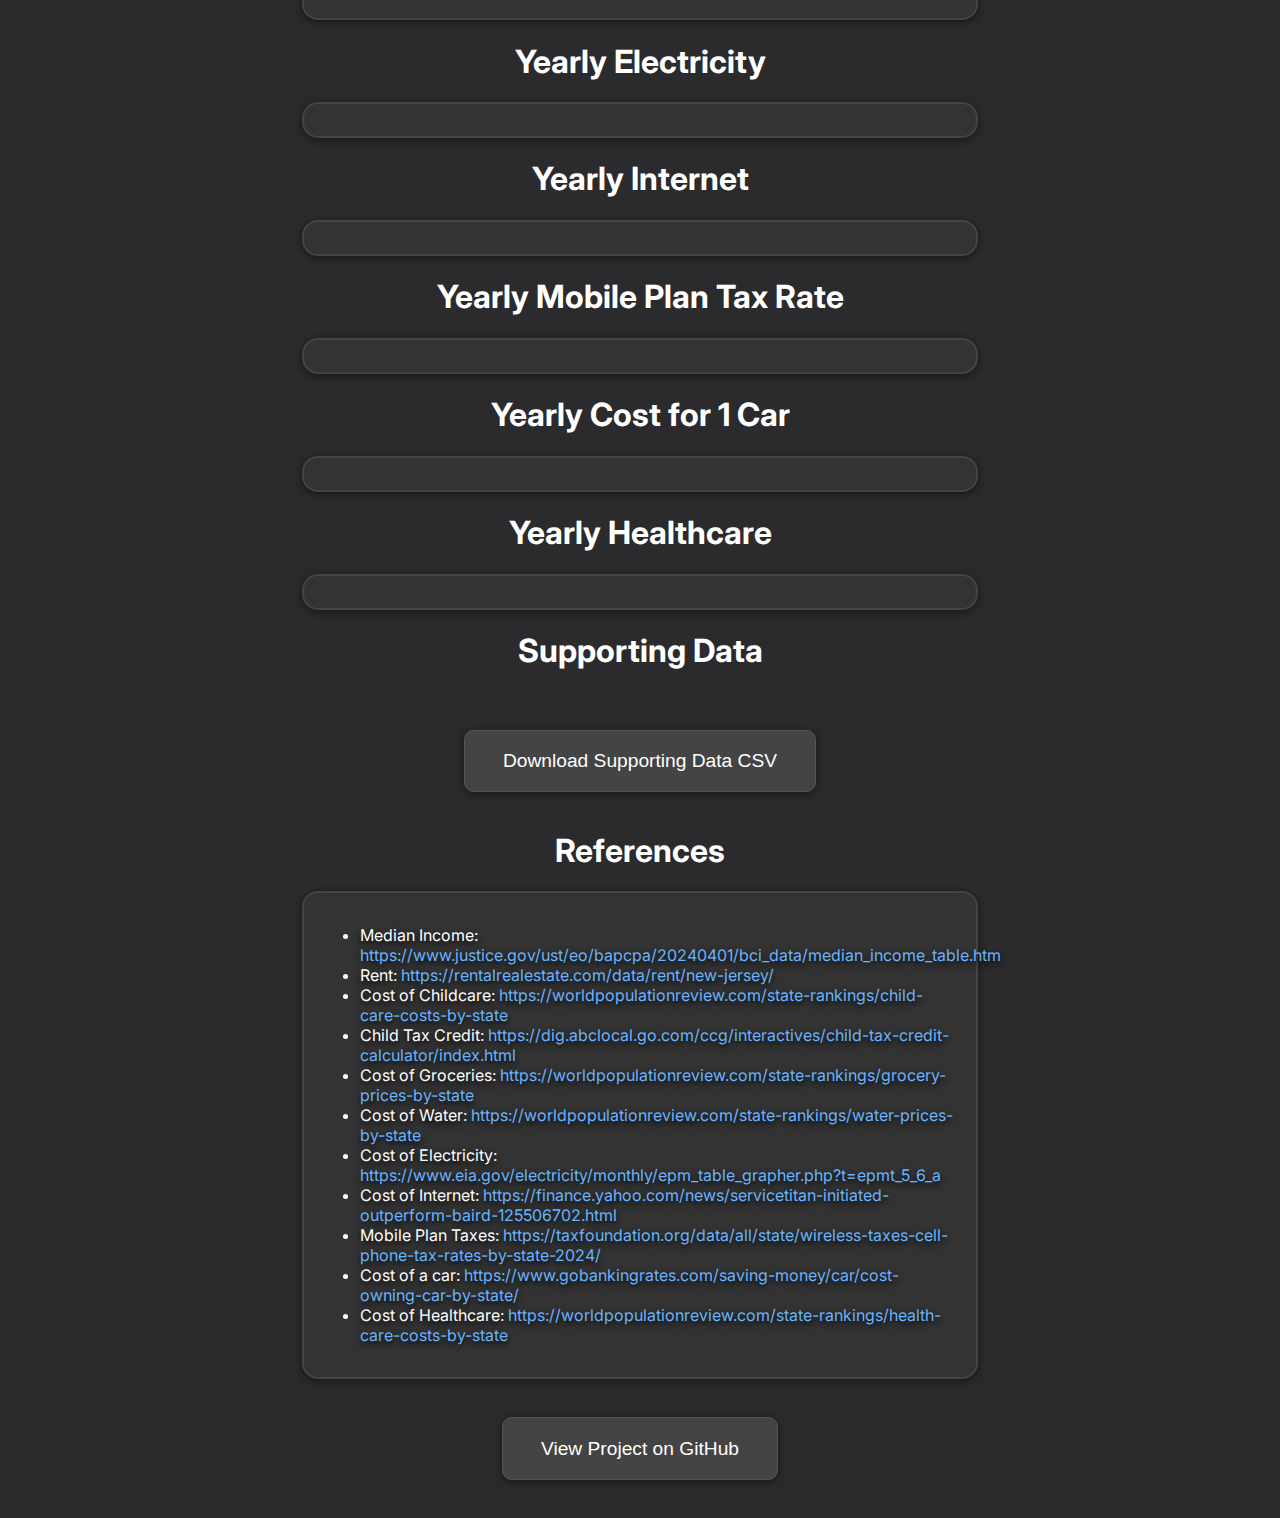
<file: publications/economic-efficacy/index.html>
<!DOCTYPE html>
<html>
<head>
    <meta charset="utf-8" />
    <title>Best State Economy 2024</title>
    <script src="https://cdn.plot.ly/plotly-latest.min.js"></script>
    <script src="https://d3js.org/d3.v5.min.js"></script>
    <link rel="preconnect" href="https://fonts.googleapis.com">
    <link rel="preconnect" href="https://fonts.gstatic.com" crossorigin>
    <link
        href="https://fonts.googleapis.com/css2?family=Inter:ital,opsz,wght@0,14..32,100..900;1,14..32,100..900&display=swap"
        rel="stylesheet">
    <script src="https://code.jquery.com/jquery-3.6.0.min.js"></script>
    <link rel="stylesheet" href="https://cdn.datatables.net/1.13.5/css/jquery.dataTables.min.css">
    <script src="https://cdn.datatables.net/1.13.5/js/jquery.dataTables.min.js"></script>
    <meta name="viewport" content="width=device-width, initial-scale=1.0">
    <link rel="stylesheet" href="/css/fonts.css">
    <link rel="stylesheet" href="/css/index.css">
    <link rel="icon" type="image/x-icon" href="/images/logo.png">
    <style>
        .map {
            width: 50%;
            margin: 0 auto;
            border: 2px solid #444;
            padding: 1rem;
            background-color: #333;
            color: #fff;
            box-shadow: 0 2px 8px rgba(0,0,0,0.5);
            border-radius: 1rem;
        }
        h1, h3, h4, p {
            text-align: center;
            font-family: 'Inter', sans-serif;
            color: #fff;
            
        }
        ul, li {
            text-shadow: 0px 3px 6px rgb(0, 0, 0);
        }
        table.dataTable {
            width: 80%;
            margin: 2em auto;
            border-collapse: separate;
            border-spacing: 0;
            font-family: 'Inter', sans-serif;
            border-radius: 2rem;
            overflow: hidden;
            box-shadow: 0 2px 8px rgba(0,0,0,0.5);
            background-color: #333;
            color: #fff;
            box-shadow: 0 2px 8px rgba(0,0,0,0.5);
        }

        table.dataTable thead th {
            background-color: #444;
            text-align: center;
            padding: 0.75em;
            font-weight: 500;
            border-bottom: 1px solid #555;
        }

        table.dataTable tbody tr:nth-child(even) {
            background-color: #444;
        }

        table.dataTable th,
        table.dataTable td {
            padding: 0.75em;
            text-align: center;
            border-right: 1px solid #555;
        }

        table.dataTable th:last-child,
        table.dataTable td:last-child {
            border-right: none;
        }
        .title {
            font-size: 4em;
            margin: 1em 0;
        }
        .dataTables_wrapper .dataTables_length,
        .dataTables_wrapper .dataTables_filter,
        .dataTables_wrapper .dataTables_paginate,
        .dataTables_wrapper .dataTables_info {
            margin: 1em 2em;
            font-family: 'Inter', sans-serif;
            color: #fff;
        }
        .dataTables_wrapper .dataTables_length label,
        .dataTables_wrapper .dataTables_filter label {
            display: inline-flex;
            align-items: center;
            gap: 0.5em;
            text-shadow: 0px 3px 6px rgb(0, 0, 0);
        }
        .dataTables_wrapper .dataTables_filter input[type="search"] {
            border: 1px solid #555;
            border-radius: 0.3em;
            padding: 0.35em;
            background-color: #444;
            color: #fff;
            text-shadow: 0px 3px 6px rgb(0, 0, 0);
        }
        .dataTables_wrapper .dataTables_paginate .paginate_button {
            background-color: #444;
            border: 1px solid #555;
            border-radius: 5px;
            padding: 0.3em 0.6em;
            margin: 0 3px;
            cursor: pointer;
            color: #fff;
            box-shadow: 0 2px 8px rgba(0,0,0,0.5);
        }
        .dataTables_wrapper .dataTables_paginate .paginate_button.current {
            background-color: #555;
        }
        .dataTables_wrapper .dataTables_paginate .paginate_button:hover {
            background-color: #666;
        }
        .downloadBtn {
            display: block;
            margin: 2em auto;
            padding: 1em 2em;
            font-size: 1.2em;
            background-color: #444;
            border: 1px solid #555;
            border-radius: 0.5em;
            cursor: pointer;
            color: #fff;
            box-shadow: 0 2px 8px rgba(0,0,0,0.5);
        }
        .downloadBtn:hover {
            background-color: #1c1c1c;
        }
        body {
            background: #2b2b2d;
            color: #fff;
            font-family: 'Inter', sans-serif;
            margin: 0;
            padding: 0;
        }
        a {
            color: #69b4ff;
            text-decoration: none;
        }

        a:hover {
            color: #ff8e7a;
            text-decoration: underline;
        }
        
        .dataTables_wrapper .dataTables_length select {
            background-color: #444;
            color: #fff;
            border: 1px solid #555;
            border-radius: 0.3em;
            padding: 0.35em;
            text-shadow: 0px 3px 6px rgb(0, 0, 0);
        }

        @media only screen and (max-width: 768px) {
            .map {
                width: 90%;
                padding: 0rem;
            }
            .title {
                font-size: 2.5em;
            }
            table.dataTable {
                width: 100%;
            }
            table.dataTable th, table.dataTable td {
                padding: 0.5em;
            }
            .downloadBtn {
                width: 80%;
                font-size: 1em;
            }
        }
        .navbar {
            display: flex;
            justify-content: space-between;
            align-items: center;
            border-bottom: 2px solid #444;
            background: #2b2b2d;
            padding: 5px 20px;
            position: fixed;
            width: 100%;
            top: 0;
            z-index: 1000;
        }
        .navbar-brand {
            font-family: 'Teko', sans-serif;
            font-size: 24px;
            color: white;
            cursor: pointer;
        }
        .navbar-brand .dot {
            color: orange;
        }
        /* Always display navbar-toggle */
        .navbar-toggle {
            display: flex;
            flex-direction: column;
            cursor: pointer;
            margin-right: 30px;
        }
        .navbar-toggle .bar {
            height: 3px;
            width: 25px;
            background-color: white;
            margin: 4px 0;
        }
        /* Hide menu by default, toggle with .active */
        .navbar-menu {
            list-style: none;
            margin: 0;
            padding: 0;
            display: none;
            position: absolute;
            top: 40px; 
            right: 40px; 
            background-color: #2b2b2d;
            flex-direction: column;
        }
        .navbar-menu.active {
            display: block;
        }
        .navbar-item {
            margin: 10px 20px;
            font-family: Teko, sans-serif;
            font-size: x-large;
            text-align: center;
        }
        .navbar-item:hover {
            background-color: rgb(15, 15, 16);
        }
        .navbar-item a {
            color: white;
            text-decoration: none;
        }
        ol li {
            margin: 1em 0;
        }
        /* Optional: adjust for larger screens if desired */
        @media (min-width: 769px) {
            .navbar-menu {
            flex-direction: row;
            }
        }
        .hero-section {
            padding-top: 60px; /* Adjust padding to avoid overlap with fixed navbar */
        }
    </style>
    </style>
</head>
<body>
    <nav class="navbar">
        <div class="navbar-brand" onclick="window.location.href='/';">
            thedigitalera<span class="dot">.</span>org
        </div>
        <!-- Keep navbar-toggle always visible -->
        <div class="navbar-toggle" id="mobile-menu">
            <span class="bar"></span>
            <span class="bar"></span>
            <span class="bar"></span>
        </div>
        <ul class="navbar-menu">
            <li class="navbar-item"><a href="/">Home</a></li>
            <li class="navbar-item"><a href="#">Articles</a></li>
            <li class="navbar-item"><a href="#">Videos</a></li>
            <li class="navbar-item"><a href="/publications/">Publications</a></li>
        </ul>
    </nav>
    <script>
        const mobileMenu = document.getElementById('mobile-menu');
        const navbarMenu = document.querySelector('.navbar-menu');

        mobileMenu.addEventListener('click', () => {
            navbarMenu.classList.toggle('active');
        });
    </script>
    <h1 class="title" style="padding-top: 60px;">States With The Best Economy 2024</h1>
    <div class="map">
        <h3>In the last election, people complained about the economy being bad while politicians said the GDP was rising. Both were correct, but talking about different things.</h3>
        <p>Mississippi has a similar GDP per capita to Germany, but the quality of life in Germany is far better. GDP does not measure what normal people care about. These metrics are here to address that issue.</p>
    </div>
    <h1>Philosophical Principles</h1>
    <div class="map">
        <ul>
            <li>The effectiveness of an economy is based on whether an average person can satisfy their needs, not a number being high</li>
            <li>Quality of goods used to satisfy needs explains difference between more developed economies. (A 4 bedroom house in America is nicer than a 4 bedroom house in India, or even just nicer areas within America). Economic Efficacy does not measure quality, only if the goods are affordable.</li>
            <li>A person's needs are the following categories:
                <ul>
                    <li>Survival: food, shelter, water, clothing (which we will omit since cost of clothing is dependent on taste, some people can wear the same clothes for years), childcare, healthcare</li>
                    <li>Basic Needs(<i>try living in society without these</i>): Electricity, Internet, Mobile Plans, Car</li>
                </ul>
            </li>
        </ul>
    </div>
    <h1>Top 10 Best State Economies By Income Left Over</h1>
    <div class="map" id="income-leftover">
        <ol>
            <li>New Hampshire: $56,322.28</li>
            <!---<p>New Hampshire sports the #1 title. Due to its proximity to Boston, 
                and legislation allowing Granite Staters to maintain jobs in 
                Massachusetts, New Hampshire can maintain a low cost of living while
                also having the highest median income!  </p>--->
            <li>Maryland: $53,294.03</li>
            <!---<p>As part of the DC-Maryland-Virginia area, and being home to 
                the great city of Baltimore, 
                Maryland has a lot of economic opportunity and a moderate cost of living,
                earning it the second spot on this list.
            </p>--->
            <li>North Dakota: $50,837.04</li>
            <li>Virginia: $50,437.94</li>
            <li>Washington: $50,353.52</li>
            <li>Alaska: $50,171.06</li>
            <li>New Jersey: $50,000.38</li>
            <li>South Dakota: $49,259.62</li>
            <li>Utah: $47,511.62</li>
            <li>Minnesota: $47,367.16</li>
        </ol>

    </div>
    <h1>Best State Economy By Percent Income Used On Essentials</h1>
    <div class="map" id="percent-essentials">
        <ol>
            <li>South Dakota: 28.10%</li>
            <li>North Dakota: 28.50%</li>
            <li>Ohio: 29.30%</li>
            <li>Missouri: 29.30%</li>
            <li>Iowa: 30.70%</li>
            <li>Kansas: 31.40%</li>
            <li>Wyoming: 32.60%</li>
            <li>Nebraska: 32.70%</li>
            <li>Utah: 32.80%</li>
            <li>Arkansas: 33.00%</li>
        </ol>
    </div>
    <h1>Drawbacks/Limitations</h1>
    <div class="map">
        <ul>
            <li>Doesn't account for one off necessary purchases, such as a new phone, clothes, etc.</li>
            <li>Or other expenditures that aren't necessary but are important such as investment/savings, extra education, extracurriculars</li>
            <li>People who are parents make more, which could happen because people who are financially well off are more likely to start a family</li>
            <li>Doesn't factor owning a home, since it's harder to calculate a monthly cost for it given variables like downpayment</li>
            <li>Does not include child tax credits per state, that would be its own project</li>
            <li>Some data was very hard to find, so for some data we had to rely on news articles that didn't cite sources for its data.</li>
        </ul>
    </div>

    <h1>Total Cost for Family of Four</h1>
    <h3>Only for essentials, excludes discretionary spending or one off necessary spending like clothes. For closer to true cost, add 20-30%</h3>
    <div class="map" id="familyoffour"></div>
    <h1>Total Cost for Single Person</h1>
    <h3>Only for essentials, excludes discretionary spending or one off necessary spending like clothes. For closer to true
        cost, add 20-30%</h3>
    <div class="map" id="single"></div>
    <h1>Leftover Income for Family of Four</h1>
    <h3>How much money does a family of four have leftover after paying for essentials?</h3>
    <div class="map" id="familyoffournet"></div>
    <h1>Leftover Income for Single Person</h1>
    <h3>How much money does a single person have leftover after paying for essentials?</h3>
    <div class="map" id="singlenet"></div>
    <h1>Average Income Leftover</h1>
    <h3>(Income of Family + Single Person) / 2</h3>
    <div class="map" id="avg-income-leftover"></div>
    <h1>Percent Income Used On Essentials for Family of Four</h1>
    <div class="map" id="essentials-family"></div>
    <h1>Percent Income Used On Essentials for Single Person</h1>
    <div class="map" id="essentials-single"></div>
    <h1>Average Percent Income Used On Essentials</h1>
    <h3>(Percent Income Used On Essentials for Family of Four + Percent Income Used On Essentials for Single Person) / 2</h3>
    <div class="map" id="avg-essentials"></div>

    <h1>Difference in Cost of Family vs Being Single</h1>
    <h3>How much more expensive is it to have a family?</h3>
    <div class="map" id="family-single"></div>
    <h1>Leftover Income for Family vs Single Person</h1>
    <h3>How much better are families doing compared to a single person?</h3>
    <div class="map" id="net-family-single"></div>
    <h1>Data</h1>
    <table id="myData" class="display"></table>
    <button class="downloadBtn" id="downloadBtn">Download CSV</button>
    <button class="downloadBtn" id="downloadBtnRaw">Download Raw Data CSV</button>

    <h1 class="title">Methodology</h1>
    <h1>Data Tracked:</h1>
    <div class="map">
        <ul>
            <li>Median Gross Family Income - 4 people</li>
            <li>Median Gross Income - Single Person</li>
            <li>Yearly Cost of Rent for a Four Bedroom Home</li>
            <li>Yearly Cost of Rent for a Studio</li>
            <li>Yearly Cost of Childcare</li>
            <li>Child Tax Credit based on Average Income of State and one kid under 6 and one kid over</li>
            <li>Yearly Cost of Grocery</li>
            <li>Yearly Cost of Water</li>
            <li>Yearly Cost of Electricity</li>
            <li>Yearly Cost of Internet</li>
            <li>Yearly Cost of Mobile plan (factoring in tax, assuming single line is 60 and 4 lines is 120)</li>
            <li>Yearly Cost of Car+Insurance+Gas</li>
            <li>Yearly Cost of Healthcare</li>
        </ul>
    </div>
    <h1>Formulas</h1>
    <div class="map">
        <ul>
            <li>Total Cost for Family of Four = Yearly 4 Bedroom Rent + (Yearly Childcare * 2) - (Yearly Child Tax Credit) + (Yearly Grocery * 3.5) + (Yearly Water * 4) + (Yearly Electricity * 4) + Yearly Internet + (Yearly Mobile Plan Tax * Mobile Plan Family) + (Yearly Car * 2) + (Yearly Healthcare * 4)</li>
            <li>Total Cost for Single Person = Yearly Studio Rent + Yearly Grocery + Yearly Water + Yearly Electricity + (Yearly Mobile Plan Tax * Mobile Plan Single) + Yearly Internet + Yearly Car + Yearly Healthcare</li>
            <li>Leftover Income for Family of Four = Median Family Income - Total Cost for Family of Four</li>
            <li>Leftover Income for Single Person = Median Single Income - Total Cost for Single Person</li>
            <li>Percent Income Used On Essentials for Family of Four = (Total Cost for Family of Four / Median Family Income) * 100</li>
            <li>Percent Income Used On Essentials for Single Person = (Total Cost for Single Person / Median Single Income) * 100</li>
            <li>Average Percent Income Used On Essentials = (Percent Income Used On Essentials for Family of Four + Percent Income Used On Essentials for Single Person) / 2</li>
            <li>Average Income Leftover = (Leftover Income for Family of Four + Leftover Income for Single Person) / 2</li>
        </ul>
    </div>


    <h1 class="title">Supporting data</h1>
    <h1>Median Income after Tax for Family of Four</h1>
    <div class="map" id="familyoffourincome"></div>
    <h1>Median Income after Tax for Single Person</h1>
    <div class="map" id="singleincome"></div>
    <h1>Yearly Studio Rent</h1>
    <h3>How much does it cost to rent a studio apartment in each state?</h3>
    <div class="map" id="studio-rent"></div>
    <h1>Yearly 4 Bedroom Rent</h1>
    <h3>How much does it cost to rent a 4 bedroom in each state?</h3>
    <div class="map" id="4-bedroom-rent"></div>
    <h1>Yearly Childcare</h1>
    <div class="map" id="childcare"></div>
    <h1>Child Tax Credit</h1>
    <div class="map" id="child-tax-credit"></div>
    <h1>Yearly Grocery</h1>
    <div class="map" id="grocery"></div>
    <h1>Yearly Water</h1>
    <div class="map" id="water"></div>
    <h1>Yearly Electricity</h1>
    <div class="map" id="electricity"></div>
    <h1>Yearly Internet</h1>
    <div class="map" id="internet"></div>
    <h1>Yearly Mobile Plan Tax Rate</h1>
    <div class="map" id="mobile-plan"></div>
    <h1>Yearly Cost for 1 Car</h1>
    <div class="map" id="car"></div>
    <h1>Yearly Healthcare</h1>
    <div class="map" id="healthcare"></div>

    <h1>Supporting Data</h1>
    <table id="miscData" class="display"></table>
    <button class="downloadBtn" id="downloadMiscBtn">Download Supporting Data CSV</button>

    <script>
        document.getElementById("downloadMiscBtn").addEventListener("click", function() {
            d3.csv("MyData/final_dataset.csv").then(function(data) {
                let miscHeaders = [
                    "State",
                    "Yearly Studio Rent",
                    "Yearly 4 Bedroom Rent",
                    "Yearly Childcare",
                    "Child Tax Credit",
                    "Yearly Grocery",
                    "Yearly Water",
                    "Yearly Electricity",
                    "Yearly Internet",
                    "Yearly Mobile Plan Tax Rate",
                    "Yearly Cost for 1 Car",
                    "Yearly Healthcare"
                ];
                let allRows = [];
                allRows.push(miscHeaders.join(","));
                data.forEach(row => {
                    let rowData = miscHeaders.map(h => row[h]);
                    allRows.push(rowData.join(","));
                });
                let csvContent = allRows.join("\n");
                let blob = new Blob([csvContent], { type: "text/csv" });
                let url = URL.createObjectURL(blob);
                let link = document.createElement("a");
                link.href = url;
                link.download = "misc_data.csv";
                link.click();
                URL.revokeObjectURL(url);
            });
        });
    </script>
    <script>
        d3.csv("MyData/final_dataset.csv").then(function(data) {
            let miscHeaders = [
                "State",
                "Yearly Studio Rent",
                "Yearly 4 Bedroom Rent",
                "Yearly Childcare",
                "Child Tax Credit",
                "Yearly Grocery",
                "Yearly Water",
                "Yearly Electricity",
                "Yearly Internet",
                "Yearly Mobile Plan Tax Rate",
                "Yearly Cost for 1 Car",
                "Yearly Healthcare"
            ];
            let miscTable = d3.select("#miscData");
            let miscThead = miscTable.append("thead").append("tr");
            miscHeaders.forEach(h => miscThead.append("th").text(h));
            let miscTbody = miscTable.append("tbody");
            data.forEach(row => {
                let tr = miscTbody.append("tr");
                miscHeaders.forEach(h => {
                    let value = row[h];
                    let num = parseFloat(value);
                    if (!isNaN(num)) {
                        value = num.toFixed(2);
                    }
                    tr.append("td").text(value);
                });
            });
            $('#miscData').DataTable();
        });
    </script>

    <h1>References</h1>
    <div class="map">
        <ul>
            <li>Median Income: <a href="https://www.justice.gov/ust/eo/bapcpa/20240401/bci_data/median_income_table.htm" target="_blank">https://www.justice.gov/ust/eo/bapcpa/20240401/bci_data/median_income_table.htm</a></li>
            <li>Rent: <a href="https://rentalrealestate.com/data/rent/new-jersey/" target="_blank">https://rentalrealestate.com/data/rent/new-jersey/</a></li>
            <li>Cost of Childcare: <a href="https://worldpopulationreview.com/state-rankings/child-care-costs-by-state" target="_blank">https://worldpopulationreview.com/state-rankings/child-care-costs-by-state</a></li>
            <li>Child Tax Credit: <a href="https://dig.abclocal.go.com/ccg/interactives/child-tax-credit-calculator/index.html" target="_blank">https://dig.abclocal.go.com/ccg/interactives/child-tax-credit-calculator/index.html</a></li>
            <li>Cost of Groceries: <a href="https://worldpopulationreview.com/state-rankings/grocery-prices-by-state" target="_blank">https://worldpopulationreview.com/state-rankings/grocery-prices-by-state</a></li>
            <li>Cost of Water: <a href="https://worldpopulationreview.com/state-rankings/water-prices-by-state" target="_blank">https://worldpopulationreview.com/state-rankings/water-prices-by-state</a></li>
            <li>Cost of Electricity: <a href="https://www.eia.gov/electricity/monthly/epm_table_grapher.php?t=epmt_5_6_a" target="_blank">https://www.eia.gov/electricity/monthly/epm_table_grapher.php?t=epmt_5_6_a</a></li>
            <li>Cost of Internet: <a href="https://finance.yahoo.com/news/servicetitan-initiated-outperform-baird-125506702.html" target="_blank">https://finance.yahoo.com/news/servicetitan-initiated-outperform-baird-125506702.html</a></li>
            <li>Mobile Plan Taxes: <a href="https://taxfoundation.org/data/all/state/wireless-taxes-cell-phone-tax-rates-by-state-2024/" target="_blank">https://taxfoundation.org/data/all/state/wireless-taxes-cell-phone-tax-rates-by-state-2024/</a></li>
            <li>Cost of a car: <a href="https://www.gobankingrates.com/saving-money/car/cost-owning-car-by-state/" target="_blank">https://www.gobankingrates.com/saving-money/car/cost-owning-car-by-state/</a></li>
            <li>Cost of Healthcare: <a href="https://worldpopulationreview.com/state-rankings/health-care-costs-by-state" target="_blank">https://worldpopulationreview.com/state-rankings/health-care-costs-by-state</a></li>
        </ul>
    </div>

    <button class="downloadBtn" onclick="window.location.href='https://github.com/mahi-pas/Economic-Efficacy/tree/main'">View Project on GitHub</button>

    <script>
        d3.csv("https://raw.githubusercontent.com/mahi-pas/Economic-Efficacy/refs/heads/main/MyData/final_dataset.csv").then(function(data) {
            let locations = data.map(row => row['State Code']);
            let values = data.map(row => row['Total Cost for Family of 4']);

            const more_is_green = [
                ['0.0', 'rgb(141, 17, 17)'],
                ['0.111111111111', 'rgb(163, 42, 1)'],
                ['0.222222222222', 'rgb(182, 66, 0)'],
                ['0.333333333333', 'rgb(195, 90, 0)'],
                ['0.444444444444', 'rgb(202, 115, 0)'],
                ['0.555555555556', 'rgb(203, 141, 0)'],
                ['0.666666666667', 'rgb(197, 168, 0)'],
                ['0.777777777778', 'rgb(178, 197, 0)'],
                ['0.888888888889', 'rgb(147, 224, 0)'],
                ['1.0', 'rgb(30, 255, 0)']
            ];

            const more_is_green_small_range = [
                ['0.0', 'rgb(197, 168, 0)'],
                ['0.111111111111', 'rgb(194, 176, 0)'],
                ['0.222222222222', 'rgb(191, 184, 0)'],
                ['0.333333333333', 'rgb(186, 193, 0)'],
                ['0.444444444444', 'rgb(179, 202, 0)'],
                ['0.555555555556', 'rgb(168, 212, 0)'],
                ['0.666666666667', 'rgb(155, 222, 0)'],
                ['0.777777777778', 'rgb(134, 233, 0)'],
                ['0.888888888889', 'rgb(103, 243, 0)'],
                ['1.0', 'rgb(30, 255, 0)']
            ];

            const less_is_green = [
                ['0.0', 'rgb(30, 255, 0)'],
                ['0.111111111111', 'rgb(147, 224, 0)'],
                ['0.222222222222', 'rgb(178, 197, 0)'],
                ['0.333333333333', 'rgb(197, 168, 0)'],
                ['0.444444444444', 'rgb(203, 141, 0)'],
                ['0.555555555556', 'rgb(202, 115, 0)'],
                ['0.666666666667', 'rgb(195, 90, 0)'],
                ['0.777777777778', 'rgb(182, 66, 0)'],
                ['0.888888888889', 'rgb(163, 42, 1)'],
                ['1.0', 'rgb(141, 17, 17)']
            ];

            let trace = {
                type: 'choropleth',
                locationmode: 'USA-states',
                locations: locations,
                z: values,
                colorscale: less_is_green,
            };

            let layout = {
                title: 'Total Cost for Family of Four<br><sup>Only for essentials, excludes discretionary spending or one off necessary spending like clothes.</sup>',
                geo: { scope: 'usa' },
                margin: { t: 50, b: 0 },
                annotations: [{
                    text: 'Only for essentials, excludes discretionary spending or one off necessary spending like clothes. For closer to true cost, add 20-30%',
                    showarrow: false,
                    align: 'center',
                    x: 0.5,
                    y: -0.1,
                    xref: 'paper',
                    yref: 'paper',
                    xanchor: 'center',
                    yanchor: 'top',
                    font: {
                        size: 12
                    }
                }]
            };

            // Existing plots
            Plotly.newPlot('familyoffour', [trace], layout);
            trace.z = data.map(row => row['Median Family Income']);
            trace.colorscale = more_is_green;
            layout.title = 'Median Income after Tax for Family of Four';
            Plotly.newPlot('familyoffourincome', [trace], layout);
            trace.z = data.map(row => row['Leftover Income for Family of Four']);
            layout.title = 'Leftover Income for Family of Four<br><sup>How much money does a family of four have leftover after paying for essentials?</sup>';
            layout.subtitle = 'How much money does a family of four have leftover after paying for essentials?';
            Plotly.newPlot('familyoffournet', [trace], layout);
            trace.z = data.map(row => row['Total Cost for Single Person']);
            trace.colorscale = less_is_green;
            layout.title = 'Total Cost for Single Person<br><sup>Only for essentials, excludes discretionary spending or one off necessary spending like clothes.</sup>';
            layout.subtitle = 'Only for essentials, excludes discretionary spending or one off necessary spending like clothes. For closer to true cost, add 20-30%';
            Plotly.newPlot('single', [trace], layout);
            trace.z = data.map(row => row['Median Single Income']);
            trace.colorscale = more_is_green;
            layout.title = 'Median Income after Tax for Single Person';
            layout.subtitle = '';
            Plotly.newPlot('singleincome', [trace], layout);
            trace.z = data.map(row => row['Leftover Income for Single Person']);
            layout.title = 'Leftover Income for Single Person<br><sup>How much money does a single person have leftover after paying for essentials?</sup>';
            layout.subtitle = 'How much money does a single person have leftover after paying for essentials?';
            Plotly.newPlot('singlenet', [trace], layout);
            trace.z = data.map(row => row['Difference in Cost of Family vs Being Single']);
            trace.colorscale = less_is_green;
            layout.title = 'Difference in Cost of Family vs Being Single<br><sup>How much more expensive is it to have a family?</sup>';
            layout.subtitle = 'How much more expensive is it to have a family?';
            Plotly.newPlot('family-single', [trace], layout);
            trace.z = data.map(row => row['Leftover Income for Family vs Single Person']);
            trace.colorscale = more_is_green;
            layout.title = 'Leftover Income for Family vs Single Person<br><sup>How much better are families doing compared to a single person?</sup>';
            layout.subtitle = 'How much better are families doing compared to a single person?';
            Plotly.newPlot('net-family-single', [trace], layout);
            trace.z = data.map(row => row['Yearly Studio Rent']);
            trace.colorscale = less_is_green;
            layout.title = 'Yearly Studio Rent<br><sup>How much does it cost to rent a studio apartment in each state?</sup>';
            layout.subtitle = 'How much does it cost to rent a studio apartment in each state?';
            Plotly.newPlot('studio-rent', [trace], layout);
            trace.z = data.map(row => row['Yearly 4 Bedroom Rent']);
            layout.title = 'Yearly 4 Bedroom Rent<br><sup>How much does it cost to rent a 4 bedroom in each state?</sup>';
            layout.subtitle = 'How much does it cost to rent a 4 bedroom apartment in each state?';
            Plotly.newPlot('4-bedroom-rent', [trace], layout);

            trace.z = data.map(row => row['Percent Income Used On Essentials Family']);
            trace.colorscale = less_is_green;
            layout.title = 'Percent Income Used On Essentials for Family of Four';
            layout.subtitle = '';
            Plotly.newPlot('essentials-family', [trace], layout);
            trace.z = data.map(row => row['Percent Income Used On Essentials Single']);
            layout.title = 'Percent Income Used On Essentials for Single Person';
            Plotly.newPlot('essentials-single', [trace], layout);
            trace.z = data.map(row => row['Average Percent Income Used On Essentials']);
            layout.title = 'Average Percent Income Used On Essentials<br><sup>(Percent Income Used On Essentials for Family of Four + Percent Income Used On Essentials for Single Person) / 2</sup>';
            Plotly.newPlot('avg-essentials', [trace], layout);
            trace.z = data.map(row => row['Average Income Leftover']);
            trace.colorscale = more_is_green;
            layout.title = 'Average Income Leftover<br><sup>(Income of Family + Single Person) / 2</sup>';
            layout.subtitle = 'Income of Family + Single Person / 2';
            Plotly.newPlot('avg-income-leftover', [trace], layout);
            trace.z = data.map(row => row['Yearly Childcare']);
            trace.colorscale = less_is_green;
            layout.title = 'Yearly Childcare';
            Plotly.newPlot('childcare', [trace], layout);

            trace.z = data.map(row => row['Child Tax Credit']);
            trace.colorscale = more_is_green_small_range;
            layout.title = 'Child Tax Credit';
            Plotly.newPlot('child-tax-credit', [trace], layout);

            trace.z = data.map(row => row['Yearly Grocery']);
            trace.colorscale = less_is_green;
            layout.title = 'Yearly Grocery';
            Plotly.newPlot('grocery', [trace], layout);

            trace.z = data.map(row => row['Yearly Water']);
            layout.title = 'Yearly Water';
            Plotly.newPlot('water', [trace], layout);

            trace.z = data.map(row => row['Yearly Electricity']);
            layout.title = 'Yearly Electricity';
            Plotly.newPlot('electricity', [trace], layout);

            trace.z = data.map(row => row['Yearly Internet']);
            layout.title = 'Yearly Internet';
            Plotly.newPlot('internet', [trace], layout);

            trace.z = data.map(row => row['Yearly Mobile Plan Tax Rate']);
            layout.title = 'Yearly Mobile Plan Tax Rate';
            Plotly.newPlot('mobile-plan', [trace], layout);

            trace.z = data.map(row => row['Yearly Cost for 1 Car']);
            layout.title = 'Yearly Cost for 1 Car';
            Plotly.newPlot('car', [trace], layout);

            trace.z = data.map(row => row['Yearly Healthcare']);
            layout.title = 'Yearly Healthcare';
            Plotly.newPlot('healthcare', [trace], layout);

            let headers = [
                "State",
                "Total Cost for Family of 4",
                "Median Family Income",
                "Leftover Income for Family of Four",
                "Total Cost for Single Person",
                "Median Single Income",
                "Leftover Income for Single Person",
                "Difference in Cost of Family vs Being Single",
                "Leftover Income for Family vs Single Person",
                "Percent Income Used On Essentials Family",
                "Percent Income Used On Essentials Single",
                "Average Percent Income Used On Essentials",
                "Average Income Leftover"
            ];
            let table = d3.select("#myData");
            let thead = table.append("thead").append("tr");
            headers.forEach(h => thead.append("th").text(h));
            let tbody = table.append("tbody");
            data.forEach(row => {
                let tr = tbody.append("tr");
                headers.forEach(h => {
                    let value = row[h];
                    let num = parseFloat(value);
                    if (!isNaN(num)) {
                        value = num.toFixed(2);
                    }
                    tr.append("td").text(value);
                });
            });
            $('#myData').DataTable();

            document.getElementById("downloadBtn").addEventListener("click", function() {
                let allRows = [];
                allRows.push(headers.join(","));
                data.forEach(row => {
                    let rowData = headers.map(h => row[h]);
                    allRows.push(rowData.join(","));
                });
                let csvContent = allRows.join("\n");
                let blob = new Blob([csvContent], { type: "text/csv" });
                let url = URL.createObjectURL(blob);
                let link = document.createElement("a");
                link.href = url;
                link.download = "table_data.csv";
                link.click();
                URL.revokeObjectURL(url);
            });
            document.getElementById("downloadBtnRaw").addEventListener("click", function() {
                let link = document.createElement("a");
                link.href = "https://raw.githubusercontent.com/mahi-pas/Economic-Efficacy/refs/heads/main/MyData/final_dataset.csv";
                link.download = "final_dataset.csv";
                link.click();
            });
        });
    </script>
</body>
</html>
</file>
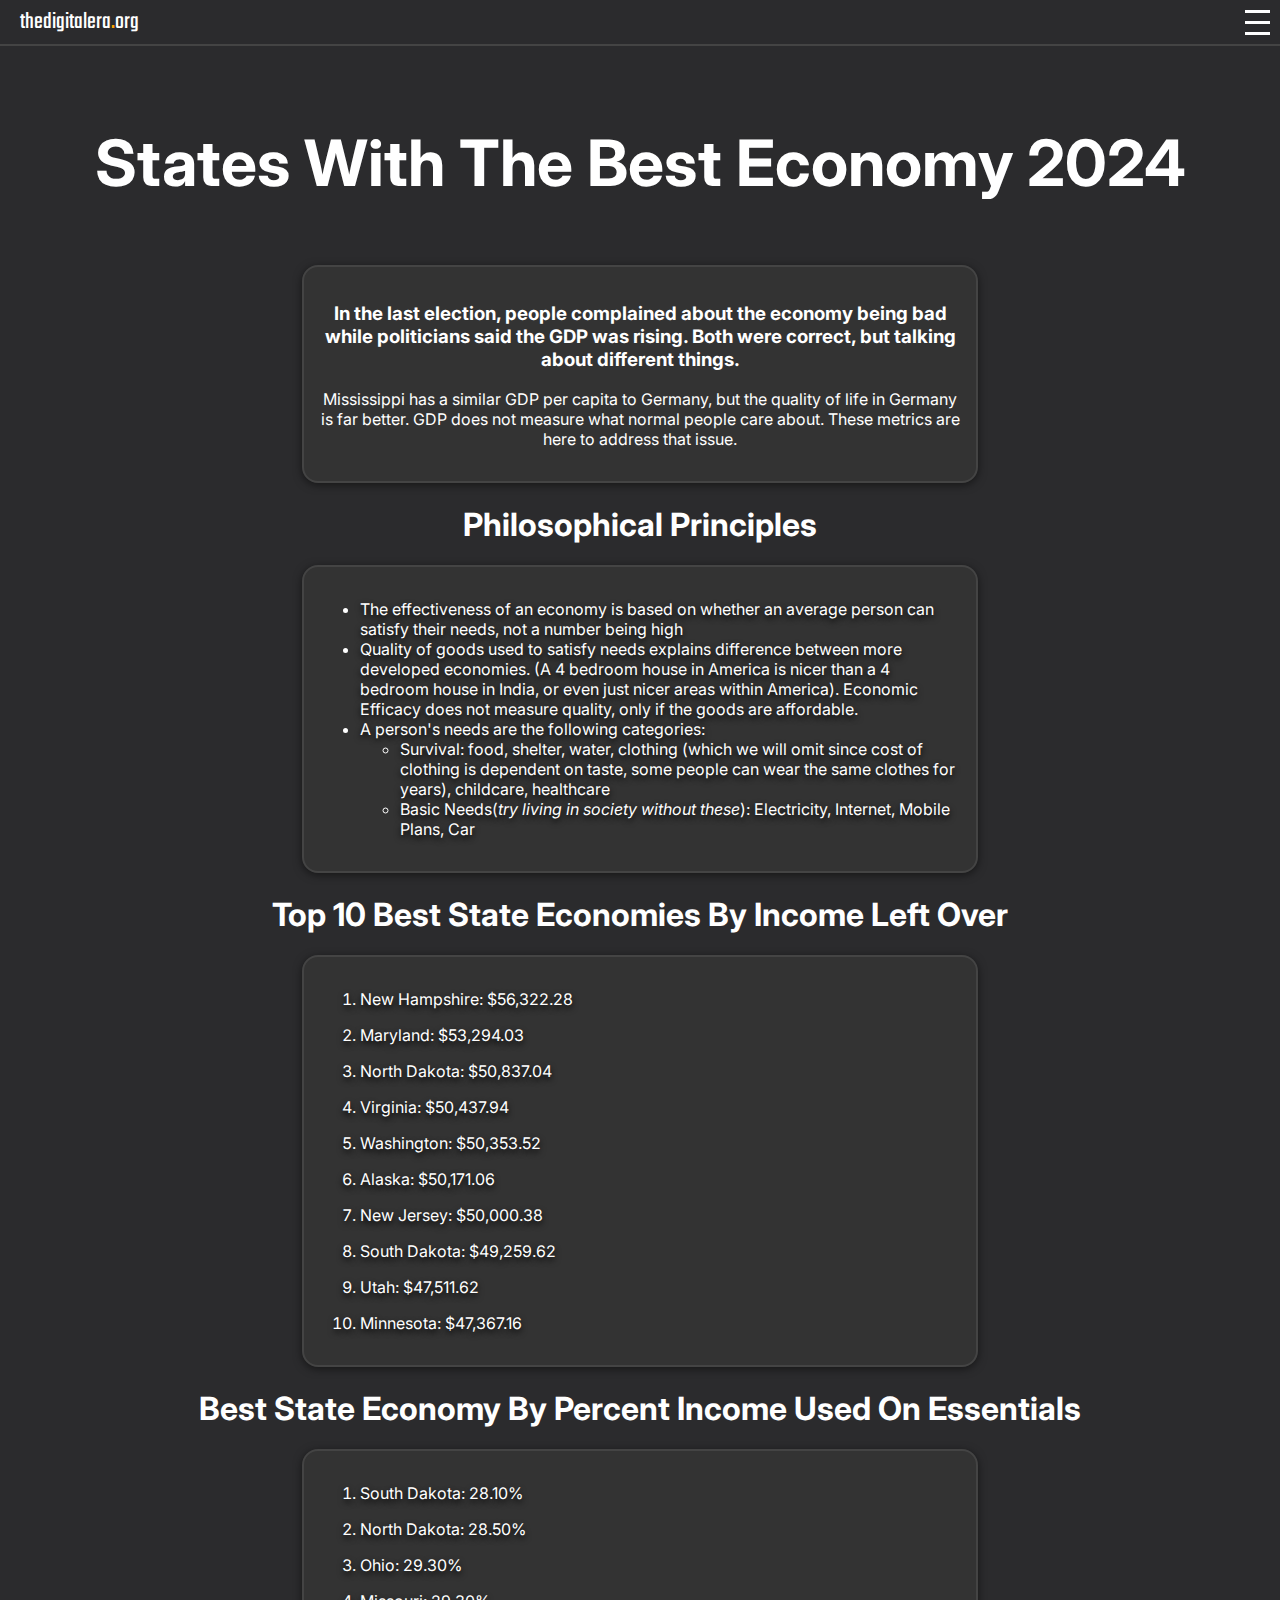
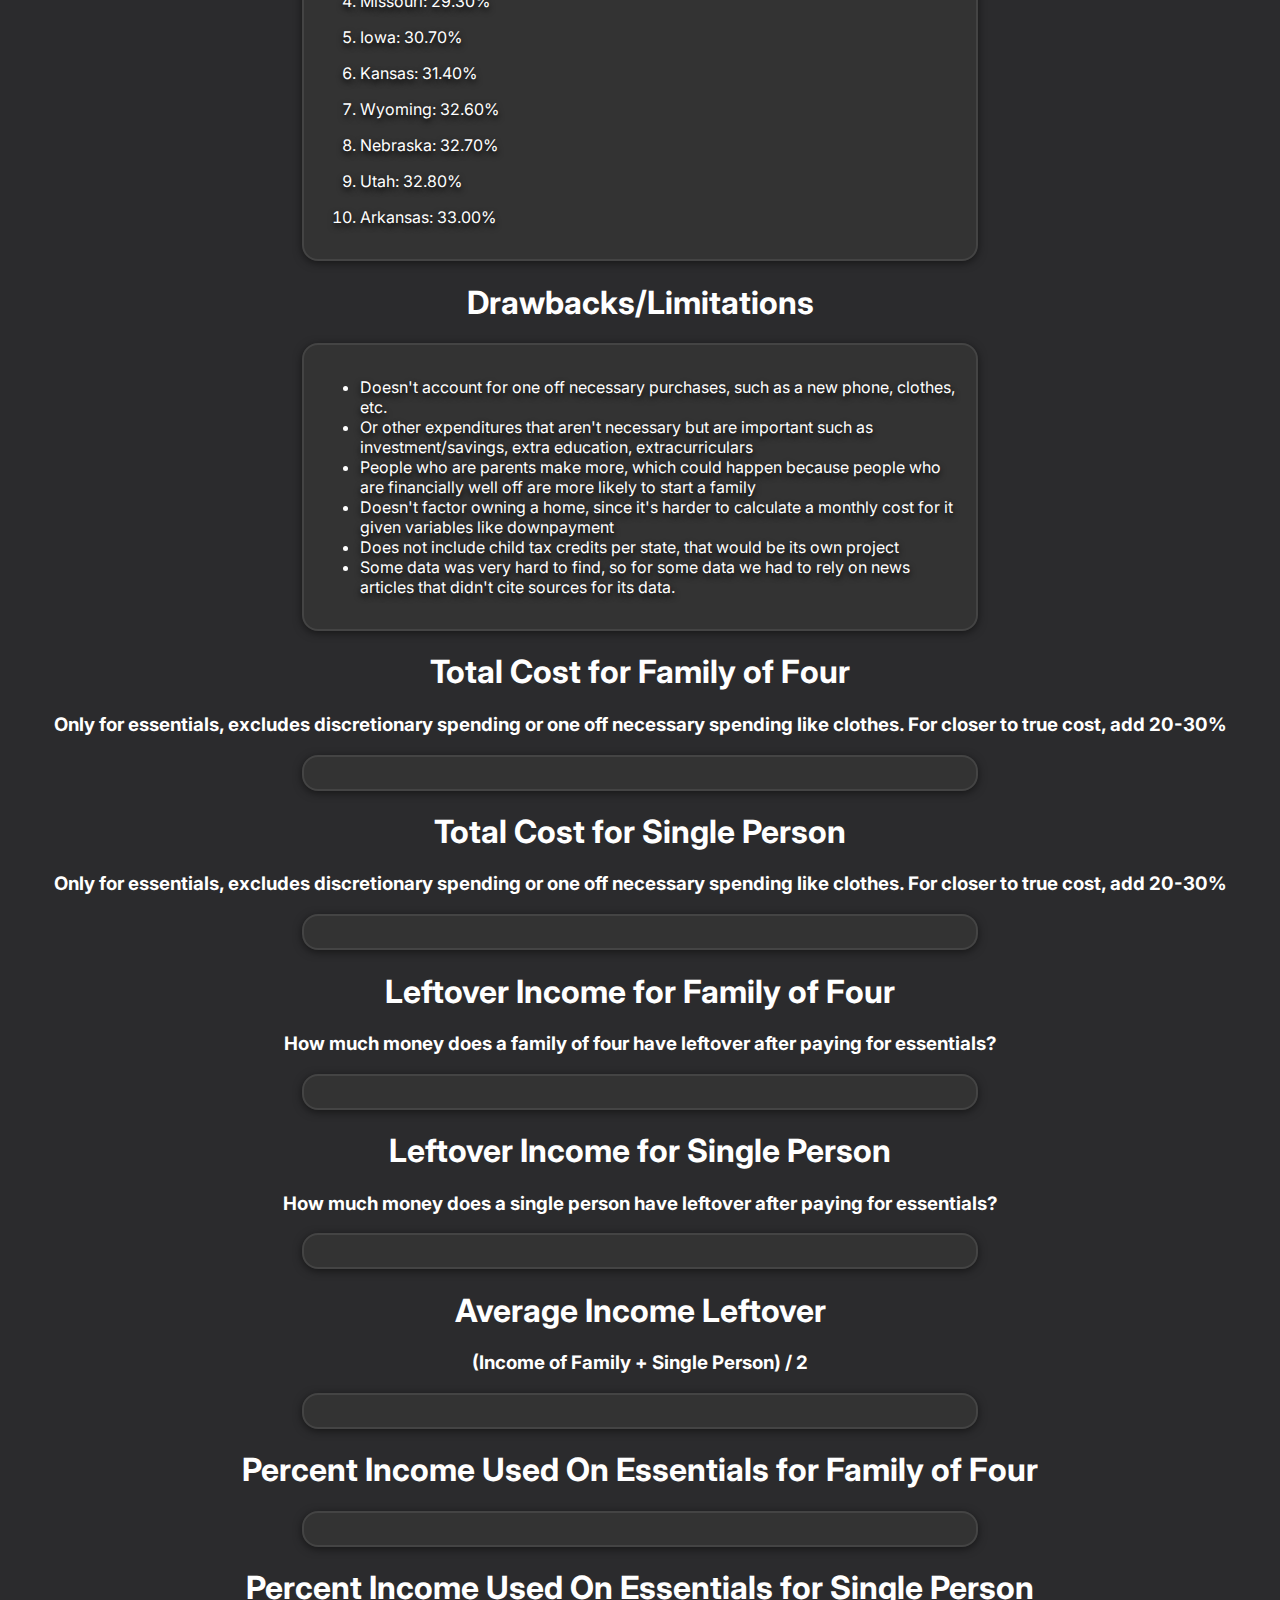
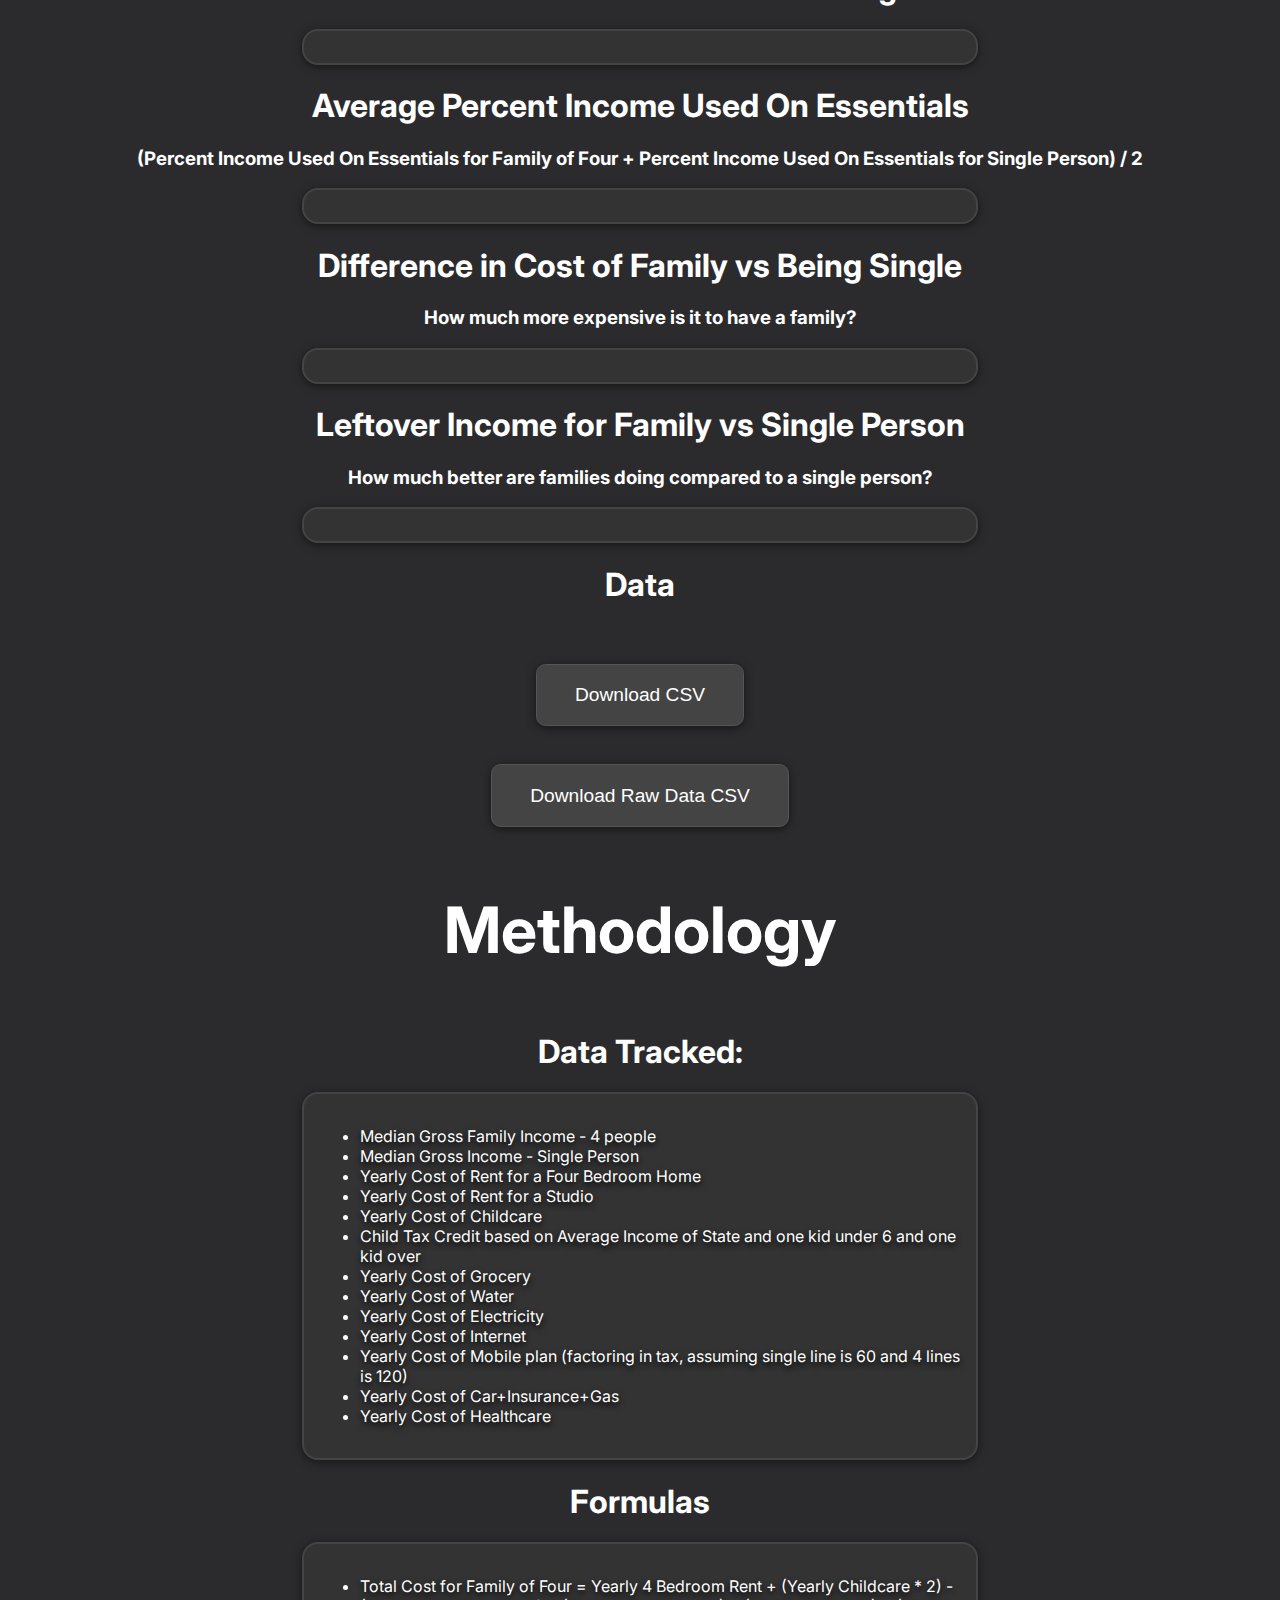
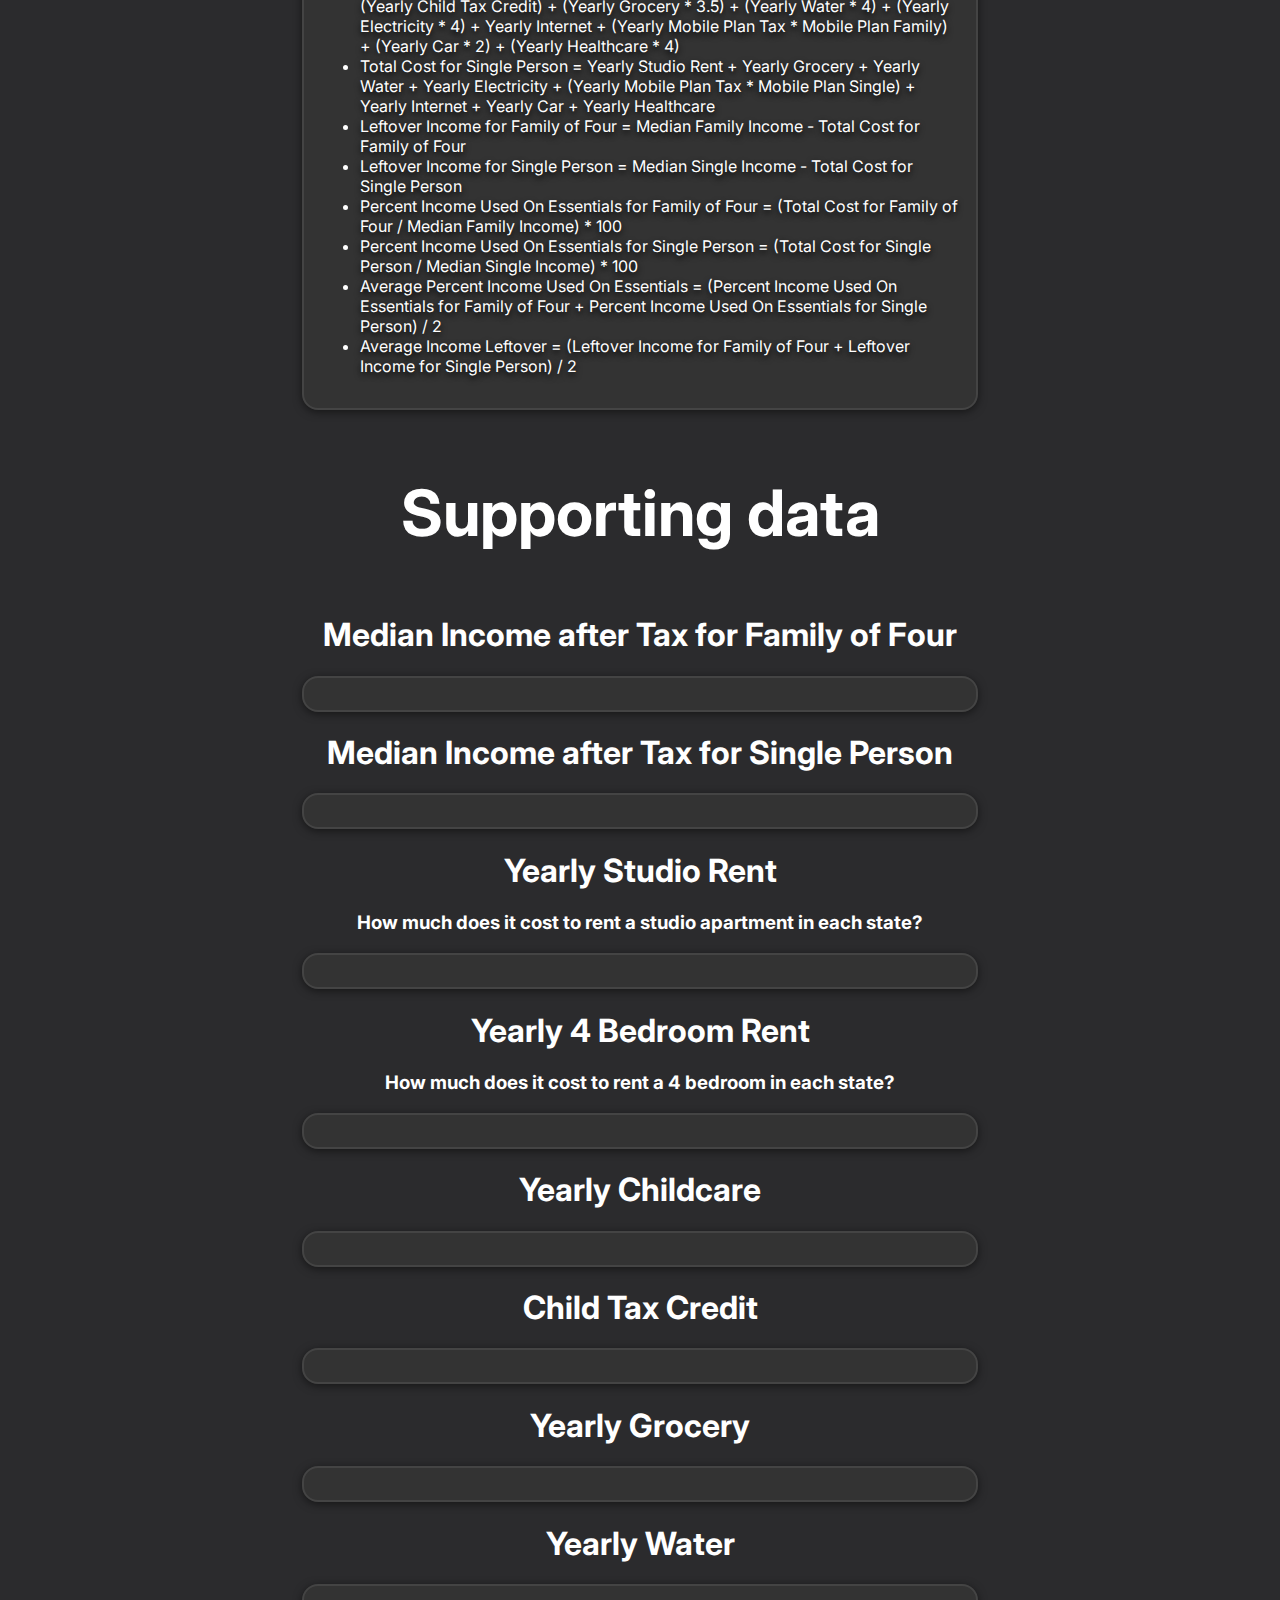
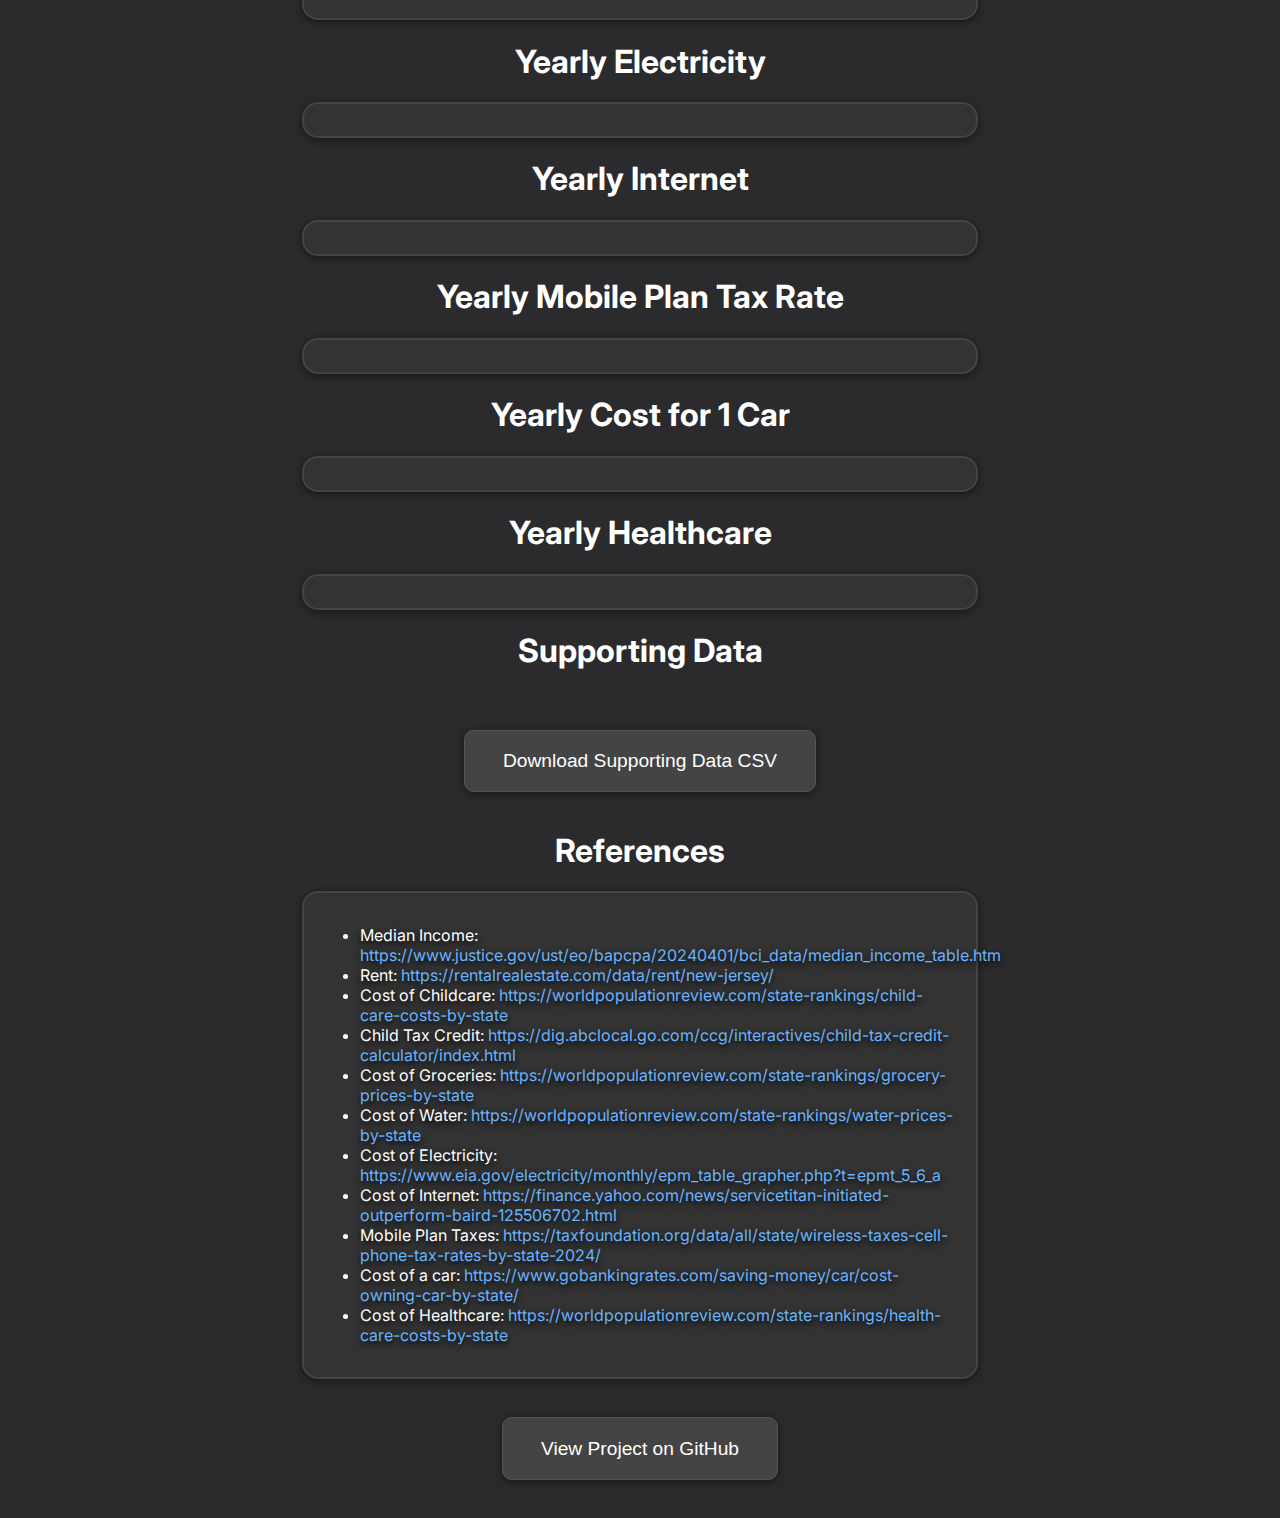
<file: reports/economic-efficacy/index.html>
<!DOCTYPE html>
<html>
<head>
    <meta charset="utf-8" />
    <title>Best State Economy 2024</title>
    <script src="https://cdn.plot.ly/plotly-latest.min.js"></script>
    <script src="https://d3js.org/d3.v5.min.js"></script>
    <link rel="preconnect" href="https://fonts.googleapis.com">
    <link rel="preconnect" href="https://fonts.gstatic.com" crossorigin>
    <link
        href="https://fonts.googleapis.com/css2?family=Inter:ital,opsz,wght@0,14..32,100..900;1,14..32,100..900&display=swap"
        rel="stylesheet">
    <script src="https://code.jquery.com/jquery-3.6.0.min.js"></script>
    <link rel="stylesheet" href="https://cdn.datatables.net/1.13.5/css/jquery.dataTables.min.css">
    <script src="https://cdn.datatables.net/1.13.5/js/jquery.dataTables.min.js"></script>
    <meta name="viewport" content="width=device-width, initial-scale=1.0">
    <link rel="stylesheet" href="/css/fonts.css">
    <link rel="stylesheet" href="/css/index.css">
    <link rel="icon" type="image/x-icon" href="/images/logo.png">
    <style>
        .map {
            width: 50%;
            margin: 0 auto;
            border: 2px solid #444;
            padding: 1rem;
            background-color: #333;
            color: #fff;
            box-shadow: 0 2px 8px rgba(0,0,0,0.5);
            border-radius: 1rem;
        }
        h1, h3, h4, p {
            text-align: center;
            font-family: 'Inter', sans-serif;
            color: #fff;
            
        }
        ul, li {
            text-shadow: 0px 3px 6px rgb(0, 0, 0);
        }
        table.dataTable {
            width: 80%;
            margin: 2em auto;
            border-collapse: separate;
            border-spacing: 0;
            font-family: 'Inter', sans-serif;
            border-radius: 2rem;
            overflow: hidden;
            box-shadow: 0 2px 8px rgba(0,0,0,0.5);
            background-color: #333;
            color: #fff;
            box-shadow: 0 2px 8px rgba(0,0,0,0.5);
        }

        table.dataTable thead th {
            background-color: #444;
            text-align: center;
            padding: 0.75em;
            font-weight: 500;
            border-bottom: 1px solid #555;
        }

        table.dataTable tbody tr:nth-child(even) {
            background-color: #444;
        }

        table.dataTable th,
        table.dataTable td {
            padding: 0.75em;
            text-align: center;
            border-right: 1px solid #555;
        }

        table.dataTable th:last-child,
        table.dataTable td:last-child {
            border-right: none;
        }
        .title {
            font-size: 4em;
            margin: 1em 0;
        }
        .dataTables_wrapper .dataTables_length,
        .dataTables_wrapper .dataTables_filter,
        .dataTables_wrapper .dataTables_paginate,
        .dataTables_wrapper .dataTables_info {
            margin: 1em 2em;
            font-family: 'Inter', sans-serif;
            color: #fff;
        }
        .dataTables_wrapper .dataTables_length label,
        .dataTables_wrapper .dataTables_filter label {
            display: inline-flex;
            align-items: center;
            gap: 0.5em;
            text-shadow: 0px 3px 6px rgb(0, 0, 0);
        }
        .dataTables_wrapper .dataTables_filter input[type="search"] {
            border: 1px solid #555;
            border-radius: 0.3em;
            padding: 0.35em;
            background-color: #444;
            color: #fff;
            text-shadow: 0px 3px 6px rgb(0, 0, 0);
        }
        .dataTables_wrapper .dataTables_paginate .paginate_button {
            background-color: #444;
            border: 1px solid #555;
            border-radius: 5px;
            padding: 0.3em 0.6em;
            margin: 0 3px;
            cursor: pointer;
            color: #fff;
            box-shadow: 0 2px 8px rgba(0,0,0,0.5);
        }
        .dataTables_wrapper .dataTables_paginate .paginate_button.current {
            background-color: #555;
        }
        .dataTables_wrapper .dataTables_paginate .paginate_button:hover {
            background-color: #666;
        }
        .downloadBtn {
            display: block;
            margin: 2em auto;
            padding: 1em 2em;
            font-size: 1.2em;
            background-color: #444;
            border: 1px solid #555;
            border-radius: 0.5em;
            cursor: pointer;
            color: #fff;
            box-shadow: 0 2px 8px rgba(0,0,0,0.5);
        }
        .downloadBtn:hover {
            background-color: #1c1c1c;
        }
        body {
            background: #2b2b2d;
            color: #fff;
            font-family: 'Inter', sans-serif;
            margin: 0;
            padding: 0;
        }
        a {
            color: #69b4ff;
            text-decoration: none;
        }

        a:hover {
            color: #ff8e7a;
            text-decoration: underline;
        }
        
        .dataTables_wrapper .dataTables_length select {
            background-color: #444;
            color: #fff;
            border: 1px solid #555;
            border-radius: 0.3em;
            padding: 0.35em;
            text-shadow: 0px 3px 6px rgb(0, 0, 0);
        }

        @media only screen and (max-width: 768px) {
            .map {
                width: 90%;
                padding: 0rem;
            }
            .title {
                font-size: 2.5em;
            }
            table.dataTable {
                width: 100%;
            }
            table.dataTable th, table.dataTable td {
                padding: 0.5em;
            }
            .downloadBtn {
                width: 80%;
                font-size: 1em;
            }
        }
        .navbar {
            display: flex;
            justify-content: space-between;
            align-items: center;
            border-bottom: 2px solid #444;
            background: #2b2b2d;
            padding: 5px 20px;
            position: fixed;
            width: 100%;
            top: 0;
            z-index: 1000;
        }
        .navbar-brand {
            font-family: 'Teko', sans-serif;
            font-size: 24px;
            color: white;
            cursor: pointer;
        }
        .navbar-brand .dot {
            color: orange;
        }
        /* Always display navbar-toggle */
        .navbar-toggle {
            display: flex;
            flex-direction: column;
            cursor: pointer;
            margin-right: 30px;
        }
        .navbar-toggle .bar {
            height: 3px;
            width: 25px;
            background-color: white;
            margin: 4px 0;
        }
        /* Hide menu by default, toggle with .active */
        .navbar-menu {
            list-style: none;
            margin: 0;
            padding: 0;
            display: none;
            position: absolute;
            top: 40px; 
            right: 40px; 
            background-color: #2b2b2d;
            flex-direction: column;
        }
        .navbar-menu.active {
            display: block;
        }
        .navbar-item {
            margin: 10px 20px;
            font-family: Teko, sans-serif;
            font-size: x-large;
            text-align: center;
        }
        .navbar-item:hover {
            background-color: rgb(15, 15, 16);
        }
        .navbar-item a {
            color: white;
            text-decoration: none;
        }
        ol li {
            margin: 1em 0;
        }
        /* Optional: adjust for larger screens if desired */
        @media (min-width: 769px) {
            .navbar-menu {
            flex-direction: row;
            }
        }
        .hero-section {
            padding-top: 60px; /* Adjust padding to avoid overlap with fixed navbar */
        }
    </style>
    </style>
</head>
<body>
    <nav class="navbar">
        <div class="navbar-brand" onclick="window.location.href='/';">
            thedigitalera<span class="dot">.</span>org
        </div>
        <!-- Keep navbar-toggle always visible -->
        <div class="navbar-toggle" id="mobile-menu">
            <span class="bar"></span>
            <span class="bar"></span>
            <span class="bar"></span>
        </div>
        <ul class="navbar-menu">
            <li class="navbar-item"><a href="/">Home</a></li>
            <li class="navbar-item"><a href="#">Articles</a></li>
            <li class="navbar-item"><a href="#">Videos</a></li>
            <li class="navbar-item"><a href="/reports/">Data Analysis</a></li>
        </ul>
    </nav>
    <script>
        const mobileMenu = document.getElementById('mobile-menu');
        const navbarMenu = document.querySelector('.navbar-menu');

        mobileMenu.addEventListener('click', () => {
            navbarMenu.classList.toggle('active');
        });
    </script>
    <h1 class="title" style="padding-top: 60px;">States With The Best Economy 2024</h1>
    <div class="map">
        <h3>In the last election, people complained about the economy being bad while politicians said the GDP was rising. Both were correct, but talking about different things.</h3>
        <p>Mississippi has a similar GDP per capita to Germany, but the quality of life in Germany is far better. GDP does not measure what normal people care about. These metrics are here to address that issue.</p>
    </div>
    <h1>Philosophical Principles</h1>
    <div class="map">
        <ul>
            <li>The effectiveness of an economy is based on whether an average person can satisfy their needs, not a number being high</li>
            <li>Quality of goods used to satisfy needs explains difference between more developed economies. (A 4 bedroom house in America is nicer than a 4 bedroom house in India, or even just nicer areas within America). Economic Efficacy does not measure quality, only if the goods are affordable.</li>
            <li>A person's needs are the following categories:
                <ul>
                    <li>Survival: food, shelter, water, clothing (which we will omit since cost of clothing is dependent on taste, some people can wear the same clothes for years), childcare, healthcare</li>
                    <li>Basic Needs(<i>try living in society without these</i>): Electricity, Internet, Mobile Plans, Car</li>
                </ul>
            </li>
        </ul>
    </div>
    <h1>Top 10 Best State Economies By Income Left Over</h1>
    <div class="map" id="income-leftover">
        <ol>
            <li>New Hampshire: $56,322.28</li>
            <!---<p>New Hampshire sports the #1 title. Due to its proximity to Boston, 
                and legislation allowing Granite Staters to maintain jobs in 
                Massachusetts, New Hampshire can maintain a low cost of living while
                also having the highest median income!  </p>--->
            <li>Maryland: $53,294.03</li>
            <!---<p>As part of the DC-Maryland-Virginia area, and being home to 
                the great city of Baltimore, 
                Maryland has a lot of economic opportunity and a moderate cost of living,
                earning it the second spot on this list.
            </p>--->
            <li>North Dakota: $50,837.04</li>
            <li>Virginia: $50,437.94</li>
            <li>Washington: $50,353.52</li>
            <li>Alaska: $50,171.06</li>
            <li>New Jersey: $50,000.38</li>
            <li>South Dakota: $49,259.62</li>
            <li>Utah: $47,511.62</li>
            <li>Minnesota: $47,367.16</li>
        </ol>

    </div>
    <h1>Best State Economy By Percent Income Used On Essentials</h1>
    <div class="map" id="percent-essentials">
        <ol>
            <li>South Dakota: 28.10%</li>
            <li>North Dakota: 28.50%</li>
            <li>Ohio: 29.30%</li>
            <li>Missouri: 29.30%</li>
            <li>Iowa: 30.70%</li>
            <li>Kansas: 31.40%</li>
            <li>Wyoming: 32.60%</li>
            <li>Nebraska: 32.70%</li>
            <li>Utah: 32.80%</li>
            <li>Arkansas: 33.00%</li>
        </ol>
    </div>
    <h1>Drawbacks/Limitations</h1>
    <div class="map">
        <ul>
            <li>Doesn't account for one off necessary purchases, such as a new phone, clothes, etc.</li>
            <li>Or other expenditures that aren't necessary but are important such as investment/savings, extra education, extracurriculars</li>
            <li>People who are parents make more, which could happen because people who are financially well off are more likely to start a family</li>
            <li>Doesn't factor owning a home, since it's harder to calculate a monthly cost for it given variables like downpayment</li>
            <li>Does not include child tax credits per state, that would be its own project</li>
            <li>Some data was very hard to find, so for some data we had to rely on news articles that didn't cite sources for its data.</li>
        </ul>
    </div>

    <h1>Total Cost for Family of Four</h1>
    <h3>Only for essentials, excludes discretionary spending or one off necessary spending like clothes. For closer to true cost, add 20-30%</h3>
    <div class="map" id="familyoffour"></div>
    <h1>Total Cost for Single Person</h1>
    <h3>Only for essentials, excludes discretionary spending or one off necessary spending like clothes. For closer to true
        cost, add 20-30%</h3>
    <div class="map" id="single"></div>
    <h1>Leftover Income for Family of Four</h1>
    <h3>How much money does a family of four have leftover after paying for essentials?</h3>
    <div class="map" id="familyoffournet"></div>
    <h1>Leftover Income for Single Person</h1>
    <h3>How much money does a single person have leftover after paying for essentials?</h3>
    <div class="map" id="singlenet"></div>
    <h1>Average Income Leftover</h1>
    <h3>(Income of Family + Single Person) / 2</h3>
    <div class="map" id="avg-income-leftover"></div>
    <h1>Percent Income Used On Essentials for Family of Four</h1>
    <div class="map" id="essentials-family"></div>
    <h1>Percent Income Used On Essentials for Single Person</h1>
    <div class="map" id="essentials-single"></div>
    <h1>Average Percent Income Used On Essentials</h1>
    <h3>(Percent Income Used On Essentials for Family of Four + Percent Income Used On Essentials for Single Person) / 2</h3>
    <div class="map" id="avg-essentials"></div>

    <h1>Difference in Cost of Family vs Being Single</h1>
    <h3>How much more expensive is it to have a family?</h3>
    <div class="map" id="family-single"></div>
    <h1>Leftover Income for Family vs Single Person</h1>
    <h3>How much better are families doing compared to a single person?</h3>
    <div class="map" id="net-family-single"></div>
    <h1>Data</h1>
    <table id="myData" class="display"></table>
    <button class="downloadBtn" id="downloadBtn">Download CSV</button>
    <button class="downloadBtn" id="downloadBtnRaw">Download Raw Data CSV</button>

    <h1 class="title">Methodology</h1>
    <h1>Data Tracked:</h1>
    <div class="map">
        <ul>
            <li>Median Gross Family Income - 4 people</li>
            <li>Median Gross Income - Single Person</li>
            <li>Yearly Cost of Rent for a Four Bedroom Home</li>
            <li>Yearly Cost of Rent for a Studio</li>
            <li>Yearly Cost of Childcare</li>
            <li>Child Tax Credit based on Average Income of State and one kid under 6 and one kid over</li>
            <li>Yearly Cost of Grocery</li>
            <li>Yearly Cost of Water</li>
            <li>Yearly Cost of Electricity</li>
            <li>Yearly Cost of Internet</li>
            <li>Yearly Cost of Mobile plan (factoring in tax, assuming single line is 60 and 4 lines is 120)</li>
            <li>Yearly Cost of Car+Insurance+Gas</li>
            <li>Yearly Cost of Healthcare</li>
        </ul>
    </div>
    <h1>Formulas</h1>
    <div class="map">
        <ul>
            <li>Total Cost for Family of Four = Yearly 4 Bedroom Rent + (Yearly Childcare * 2) - (Yearly Child Tax Credit) + (Yearly Grocery * 3.5) + (Yearly Water * 4) + (Yearly Electricity * 4) + Yearly Internet + (Yearly Mobile Plan Tax * Mobile Plan Family) + (Yearly Car * 2) + (Yearly Healthcare * 4)</li>
            <li>Total Cost for Single Person = Yearly Studio Rent + Yearly Grocery + Yearly Water + Yearly Electricity + (Yearly Mobile Plan Tax * Mobile Plan Single) + Yearly Internet + Yearly Car + Yearly Healthcare</li>
            <li>Leftover Income for Family of Four = Median Family Income - Total Cost for Family of Four</li>
            <li>Leftover Income for Single Person = Median Single Income - Total Cost for Single Person</li>
            <li>Percent Income Used On Essentials for Family of Four = (Total Cost for Family of Four / Median Family Income) * 100</li>
            <li>Percent Income Used On Essentials for Single Person = (Total Cost for Single Person / Median Single Income) * 100</li>
            <li>Average Percent Income Used On Essentials = (Percent Income Used On Essentials for Family of Four + Percent Income Used On Essentials for Single Person) / 2</li>
            <li>Average Income Leftover = (Leftover Income for Family of Four + Leftover Income for Single Person) / 2</li>
        </ul>
    </div>


    <h1 class="title">Supporting data</h1>
    <h1>Median Income after Tax for Family of Four</h1>
    <div class="map" id="familyoffourincome"></div>
    <h1>Median Income after Tax for Single Person</h1>
    <div class="map" id="singleincome"></div>
    <h1>Yearly Studio Rent</h1>
    <h3>How much does it cost to rent a studio apartment in each state?</h3>
    <div class="map" id="studio-rent"></div>
    <h1>Yearly 4 Bedroom Rent</h1>
    <h3>How much does it cost to rent a 4 bedroom in each state?</h3>
    <div class="map" id="4-bedroom-rent"></div>
    <h1>Yearly Childcare</h1>
    <div class="map" id="childcare"></div>
    <h1>Child Tax Credit</h1>
    <div class="map" id="child-tax-credit"></div>
    <h1>Yearly Grocery</h1>
    <div class="map" id="grocery"></div>
    <h1>Yearly Water</h1>
    <div class="map" id="water"></div>
    <h1>Yearly Electricity</h1>
    <div class="map" id="electricity"></div>
    <h1>Yearly Internet</h1>
    <div class="map" id="internet"></div>
    <h1>Yearly Mobile Plan Tax Rate</h1>
    <div class="map" id="mobile-plan"></div>
    <h1>Yearly Cost for 1 Car</h1>
    <div class="map" id="car"></div>
    <h1>Yearly Healthcare</h1>
    <div class="map" id="healthcare"></div>

    <h1>Supporting Data</h1>
    <table id="miscData" class="display"></table>
    <button class="downloadBtn" id="downloadMiscBtn">Download Supporting Data CSV</button>

    <script>
        document.getElementById("downloadMiscBtn").addEventListener("click", function() {
            d3.csv("MyData/final_dataset.csv").then(function(data) {
                let miscHeaders = [
                    "State",
                    "Yearly Studio Rent",
                    "Yearly 4 Bedroom Rent",
                    "Yearly Childcare",
                    "Child Tax Credit",
                    "Yearly Grocery",
                    "Yearly Water",
                    "Yearly Electricity",
                    "Yearly Internet",
                    "Yearly Mobile Plan Tax Rate",
                    "Yearly Cost for 1 Car",
                    "Yearly Healthcare"
                ];
                let allRows = [];
                allRows.push(miscHeaders.join(","));
                data.forEach(row => {
                    let rowData = miscHeaders.map(h => row[h]);
                    allRows.push(rowData.join(","));
                });
                let csvContent = allRows.join("\n");
                let blob = new Blob([csvContent], { type: "text/csv" });
                let url = URL.createObjectURL(blob);
                let link = document.createElement("a");
                link.href = url;
                link.download = "misc_data.csv";
                link.click();
                URL.revokeObjectURL(url);
            });
        });
    </script>
    <script>
        d3.csv("MyData/final_dataset.csv").then(function(data) {
            let miscHeaders = [
                "State",
                "Yearly Studio Rent",
                "Yearly 4 Bedroom Rent",
                "Yearly Childcare",
                "Child Tax Credit",
                "Yearly Grocery",
                "Yearly Water",
                "Yearly Electricity",
                "Yearly Internet",
                "Yearly Mobile Plan Tax Rate",
                "Yearly Cost for 1 Car",
                "Yearly Healthcare"
            ];
            let miscTable = d3.select("#miscData");
            let miscThead = miscTable.append("thead").append("tr");
            miscHeaders.forEach(h => miscThead.append("th").text(h));
            let miscTbody = miscTable.append("tbody");
            data.forEach(row => {
                let tr = miscTbody.append("tr");
                miscHeaders.forEach(h => {
                    let value = row[h];
                    let num = parseFloat(value);
                    if (!isNaN(num)) {
                        value = num.toFixed(2);
                    }
                    tr.append("td").text(value);
                });
            });
            $('#miscData').DataTable();
        });
    </script>

    <h1>References</h1>
    <div class="map">
        <ul>
            <li>Median Income: <a href="https://www.justice.gov/ust/eo/bapcpa/20240401/bci_data/median_income_table.htm" target="_blank">https://www.justice.gov/ust/eo/bapcpa/20240401/bci_data/median_income_table.htm</a></li>
            <li>Rent: <a href="https://rentalrealestate.com/data/rent/new-jersey/" target="_blank">https://rentalrealestate.com/data/rent/new-jersey/</a></li>
            <li>Cost of Childcare: <a href="https://worldpopulationreview.com/state-rankings/child-care-costs-by-state" target="_blank">https://worldpopulationreview.com/state-rankings/child-care-costs-by-state</a></li>
            <li>Child Tax Credit: <a href="https://dig.abclocal.go.com/ccg/interactives/child-tax-credit-calculator/index.html" target="_blank">https://dig.abclocal.go.com/ccg/interactives/child-tax-credit-calculator/index.html</a></li>
            <li>Cost of Groceries: <a href="https://worldpopulationreview.com/state-rankings/grocery-prices-by-state" target="_blank">https://worldpopulationreview.com/state-rankings/grocery-prices-by-state</a></li>
            <li>Cost of Water: <a href="https://worldpopulationreview.com/state-rankings/water-prices-by-state" target="_blank">https://worldpopulationreview.com/state-rankings/water-prices-by-state</a></li>
            <li>Cost of Electricity: <a href="https://www.eia.gov/electricity/monthly/epm_table_grapher.php?t=epmt_5_6_a" target="_blank">https://www.eia.gov/electricity/monthly/epm_table_grapher.php?t=epmt_5_6_a</a></li>
            <li>Cost of Internet: <a href="https://finance.yahoo.com/news/servicetitan-initiated-outperform-baird-125506702.html" target="_blank">https://finance.yahoo.com/news/servicetitan-initiated-outperform-baird-125506702.html</a></li>
            <li>Mobile Plan Taxes: <a href="https://taxfoundation.org/data/all/state/wireless-taxes-cell-phone-tax-rates-by-state-2024/" target="_blank">https://taxfoundation.org/data/all/state/wireless-taxes-cell-phone-tax-rates-by-state-2024/</a></li>
            <li>Cost of a car: <a href="https://www.gobankingrates.com/saving-money/car/cost-owning-car-by-state/" target="_blank">https://www.gobankingrates.com/saving-money/car/cost-owning-car-by-state/</a></li>
            <li>Cost of Healthcare: <a href="https://worldpopulationreview.com/state-rankings/health-care-costs-by-state" target="_blank">https://worldpopulationreview.com/state-rankings/health-care-costs-by-state</a></li>
        </ul>
    </div>

    <button class="downloadBtn" onclick="window.location.href='https://github.com/mahi-pas/Economic-Efficacy/tree/main'">View Project on GitHub</button>

    <script>
        d3.csv("https://raw.githubusercontent.com/mahi-pas/Economic-Efficacy/refs/heads/main/MyData/final_dataset.csv").then(function(data) {
            let locations = data.map(row => row['State Code']);
            let values = data.map(row => row['Total Cost for Family of 4']);

            const more_is_green = [
                ['0.0', 'rgb(141, 17, 17)'],
                ['0.111111111111', 'rgb(163, 42, 1)'],
                ['0.222222222222', 'rgb(182, 66, 0)'],
                ['0.333333333333', 'rgb(195, 90, 0)'],
                ['0.444444444444', 'rgb(202, 115, 0)'],
                ['0.555555555556', 'rgb(203, 141, 0)'],
                ['0.666666666667', 'rgb(197, 168, 0)'],
                ['0.777777777778', 'rgb(178, 197, 0)'],
                ['0.888888888889', 'rgb(147, 224, 0)'],
                ['1.0', 'rgb(30, 255, 0)']
            ];

            const more_is_green_small_range = [
                ['0.0', 'rgb(197, 168, 0)'],
                ['0.111111111111', 'rgb(194, 176, 0)'],
                ['0.222222222222', 'rgb(191, 184, 0)'],
                ['0.333333333333', 'rgb(186, 193, 0)'],
                ['0.444444444444', 'rgb(179, 202, 0)'],
                ['0.555555555556', 'rgb(168, 212, 0)'],
                ['0.666666666667', 'rgb(155, 222, 0)'],
                ['0.777777777778', 'rgb(134, 233, 0)'],
                ['0.888888888889', 'rgb(103, 243, 0)'],
                ['1.0', 'rgb(30, 255, 0)']
            ];

            const less_is_green = [
                ['0.0', 'rgb(30, 255, 0)'],
                ['0.111111111111', 'rgb(147, 224, 0)'],
                ['0.222222222222', 'rgb(178, 197, 0)'],
                ['0.333333333333', 'rgb(197, 168, 0)'],
                ['0.444444444444', 'rgb(203, 141, 0)'],
                ['0.555555555556', 'rgb(202, 115, 0)'],
                ['0.666666666667', 'rgb(195, 90, 0)'],
                ['0.777777777778', 'rgb(182, 66, 0)'],
                ['0.888888888889', 'rgb(163, 42, 1)'],
                ['1.0', 'rgb(141, 17, 17)']
            ];

            let trace = {
                type: 'choropleth',
                locationmode: 'USA-states',
                locations: locations,
                z: values,
                colorscale: less_is_green,
            };

            let layout = {
                title: 'Total Cost for Family of Four<br><sup>Only for essentials, excludes discretionary spending or one off necessary spending like clothes.</sup>',
                geo: { scope: 'usa' },
                margin: { t: 50, b: 0 },
                annotations: [{
                    text: 'Only for essentials, excludes discretionary spending or one off necessary spending like clothes. For closer to true cost, add 20-30%',
                    showarrow: false,
                    align: 'center',
                    x: 0.5,
                    y: -0.1,
                    xref: 'paper',
                    yref: 'paper',
                    xanchor: 'center',
                    yanchor: 'top',
                    font: {
                        size: 12
                    }
                }]
            };

            // Existing plots
            Plotly.newPlot('familyoffour', [trace], layout);
            trace.z = data.map(row => row['Median Family Income']);
            trace.colorscale = more_is_green;
            layout.title = 'Median Income after Tax for Family of Four';
            Plotly.newPlot('familyoffourincome', [trace], layout);
            trace.z = data.map(row => row['Leftover Income for Family of Four']);
            layout.title = 'Leftover Income for Family of Four<br><sup>How much money does a family of four have leftover after paying for essentials?</sup>';
            layout.subtitle = 'How much money does a family of four have leftover after paying for essentials?';
            Plotly.newPlot('familyoffournet', [trace], layout);
            trace.z = data.map(row => row['Total Cost for Single Person']);
            trace.colorscale = less_is_green;
            layout.title = 'Total Cost for Single Person<br><sup>Only for essentials, excludes discretionary spending or one off necessary spending like clothes.</sup>';
            layout.subtitle = 'Only for essentials, excludes discretionary spending or one off necessary spending like clothes. For closer to true cost, add 20-30%';
            Plotly.newPlot('single', [trace], layout);
            trace.z = data.map(row => row['Median Single Income']);
            trace.colorscale = more_is_green;
            layout.title = 'Median Income after Tax for Single Person';
            layout.subtitle = '';
            Plotly.newPlot('singleincome', [trace], layout);
            trace.z = data.map(row => row['Leftover Income for Single Person']);
            layout.title = 'Leftover Income for Single Person<br><sup>How much money does a single person have leftover after paying for essentials?</sup>';
            layout.subtitle = 'How much money does a single person have leftover after paying for essentials?';
            Plotly.newPlot('singlenet', [trace], layout);
            trace.z = data.map(row => row['Difference in Cost of Family vs Being Single']);
            trace.colorscale = less_is_green;
            layout.title = 'Difference in Cost of Family vs Being Single<br><sup>How much more expensive is it to have a family?</sup>';
            layout.subtitle = 'How much more expensive is it to have a family?';
            Plotly.newPlot('family-single', [trace], layout);
            trace.z = data.map(row => row['Leftover Income for Family vs Single Person']);
            trace.colorscale = more_is_green;
            layout.title = 'Leftover Income for Family vs Single Person<br><sup>How much better are families doing compared to a single person?</sup>';
            layout.subtitle = 'How much better are families doing compared to a single person?';
            Plotly.newPlot('net-family-single', [trace], layout);
            trace.z = data.map(row => row['Yearly Studio Rent']);
            trace.colorscale = less_is_green;
            layout.title = 'Yearly Studio Rent<br><sup>How much does it cost to rent a studio apartment in each state?</sup>';
            layout.subtitle = 'How much does it cost to rent a studio apartment in each state?';
            Plotly.newPlot('studio-rent', [trace], layout);
            trace.z = data.map(row => row['Yearly 4 Bedroom Rent']);
            layout.title = 'Yearly 4 Bedroom Rent<br><sup>How much does it cost to rent a 4 bedroom in each state?</sup>';
            layout.subtitle = 'How much does it cost to rent a 4 bedroom apartment in each state?';
            Plotly.newPlot('4-bedroom-rent', [trace], layout);

            trace.z = data.map(row => row['Percent Income Used On Essentials Family']);
            trace.colorscale = less_is_green;
            layout.title = 'Percent Income Used On Essentials for Family of Four';
            layout.subtitle = '';
            Plotly.newPlot('essentials-family', [trace], layout);
            trace.z = data.map(row => row['Percent Income Used On Essentials Single']);
            layout.title = 'Percent Income Used On Essentials for Single Person';
            Plotly.newPlot('essentials-single', [trace], layout);
            trace.z = data.map(row => row['Average Percent Income Used On Essentials']);
            layout.title = 'Average Percent Income Used On Essentials<br><sup>(Percent Income Used On Essentials for Family of Four + Percent Income Used On Essentials for Single Person) / 2</sup>';
            Plotly.newPlot('avg-essentials', [trace], layout);
            trace.z = data.map(row => row['Average Income Leftover']);
            trace.colorscale = more_is_green;
            layout.title = 'Average Income Leftover<br><sup>(Income of Family + Single Person) / 2</sup>';
            layout.subtitle = 'Income of Family + Single Person / 2';
            Plotly.newPlot('avg-income-leftover', [trace], layout);
            trace.z = data.map(row => row['Yearly Childcare']);
            trace.colorscale = less_is_green;
            layout.title = 'Yearly Childcare';
            Plotly.newPlot('childcare', [trace], layout);

            trace.z = data.map(row => row['Child Tax Credit']);
            trace.colorscale = more_is_green_small_range;
            layout.title = 'Child Tax Credit';
            Plotly.newPlot('child-tax-credit', [trace], layout);

            trace.z = data.map(row => row['Yearly Grocery']);
            trace.colorscale = less_is_green;
            layout.title = 'Yearly Grocery';
            Plotly.newPlot('grocery', [trace], layout);

            trace.z = data.map(row => row['Yearly Water']);
            layout.title = 'Yearly Water';
            Plotly.newPlot('water', [trace], layout);

            trace.z = data.map(row => row['Yearly Electricity']);
            layout.title = 'Yearly Electricity';
            Plotly.newPlot('electricity', [trace], layout);

            trace.z = data.map(row => row['Yearly Internet']);
            layout.title = 'Yearly Internet';
            Plotly.newPlot('internet', [trace], layout);

            trace.z = data.map(row => row['Yearly Mobile Plan Tax Rate']);
            layout.title = 'Yearly Mobile Plan Tax Rate';
            Plotly.newPlot('mobile-plan', [trace], layout);

            trace.z = data.map(row => row['Yearly Cost for 1 Car']);
            layout.title = 'Yearly Cost for 1 Car';
            Plotly.newPlot('car', [trace], layout);

            trace.z = data.map(row => row['Yearly Healthcare']);
            layout.title = 'Yearly Healthcare';
            Plotly.newPlot('healthcare', [trace], layout);

            let headers = [
                "State",
                "Total Cost for Family of 4",
                "Median Family Income",
                "Leftover Income for Family of Four",
                "Total Cost for Single Person",
                "Median Single Income",
                "Leftover Income for Single Person",
                "Difference in Cost of Family vs Being Single",
                "Leftover Income for Family vs Single Person",
                "Percent Income Used On Essentials Family",
                "Percent Income Used On Essentials Single",
                "Average Percent Income Used On Essentials",
                "Average Income Leftover"
            ];
            let table = d3.select("#myData");
            let thead = table.append("thead").append("tr");
            headers.forEach(h => thead.append("th").text(h));
            let tbody = table.append("tbody");
            data.forEach(row => {
                let tr = tbody.append("tr");
                headers.forEach(h => {
                    let value = row[h];
                    let num = parseFloat(value);
                    if (!isNaN(num)) {
                        value = num.toFixed(2);
                    }
                    tr.append("td").text(value);
                });
            });
            $('#myData').DataTable();

            document.getElementById("downloadBtn").addEventListener("click", function() {
                let allRows = [];
                allRows.push(headers.join(","));
                data.forEach(row => {
                    let rowData = headers.map(h => row[h]);
                    allRows.push(rowData.join(","));
                });
                let csvContent = allRows.join("\n");
                let blob = new Blob([csvContent], { type: "text/csv" });
                let url = URL.createObjectURL(blob);
                let link = document.createElement("a");
                link.href = url;
                link.download = "table_data.csv";
                link.click();
                URL.revokeObjectURL(url);
            });
            document.getElementById("downloadBtnRaw").addEventListener("click", function() {
                let link = document.createElement("a");
                link.href = "https://raw.githubusercontent.com/mahi-pas/Economic-Efficacy/refs/heads/main/MyData/final_dataset.csv";
                link.download = "final_dataset.csv";
                link.click();
            });
        });
    </script>
</body>
</html>
</file>
<file: css/fonts.css>
@font-face {
    font-family: 'Teko';
    src: url('../fonts/Teko-VariableFont_wght.ttf') format('truetype');
    font-weight: normal;
    font-style: normal;
}

@font-face {
    font-family: 'Inter-Italic';
    src: url('../fonts/Inter-Italic-VariableFont_opsz,wght.ttf') format('truetype');
    font-weight: normal;
    font-style: italic;
}

@font-face {
    font-family: 'Inter';
    src: url('../fonts/Inter-VariableFont_opsz,wght.ttf') format('truetype');
    font-weight: normal;
    font-style: normal;
}
</file>
<file: css/index.css>
@import url('fonts.css');
</file>
